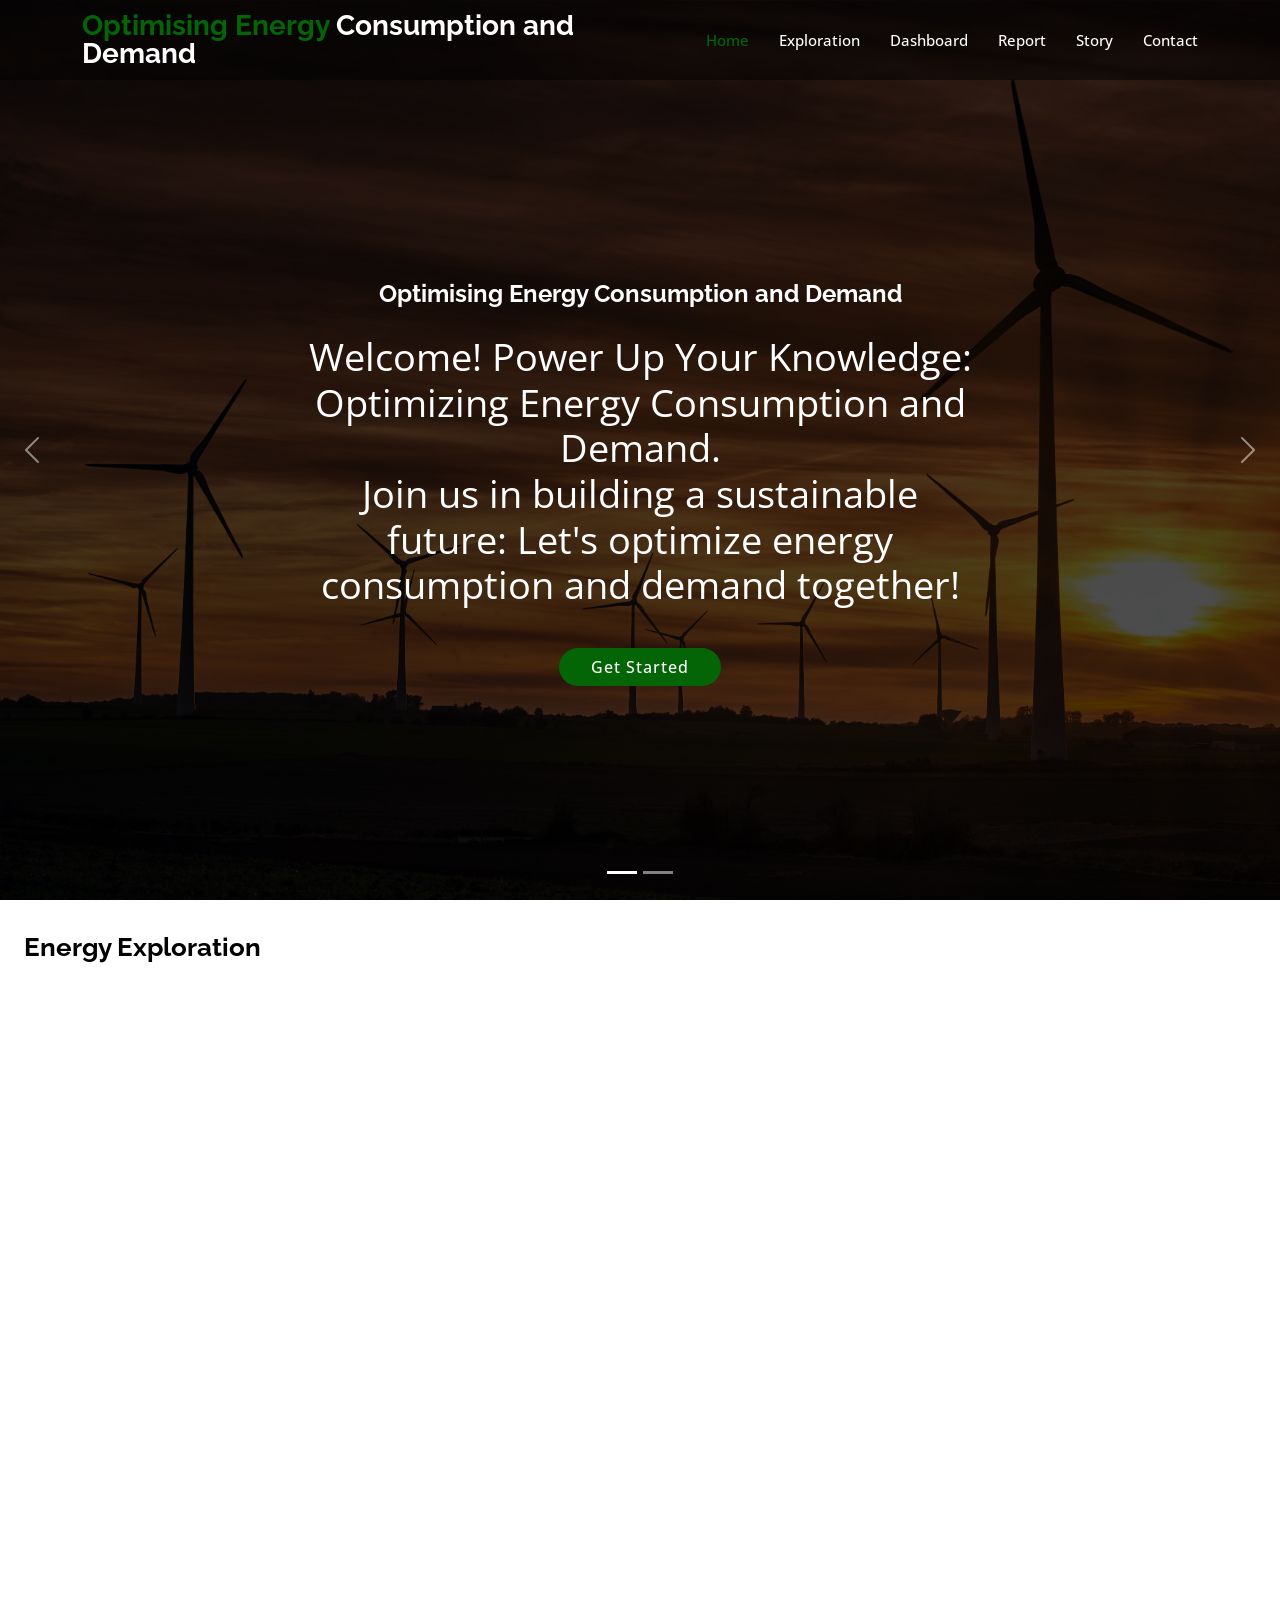
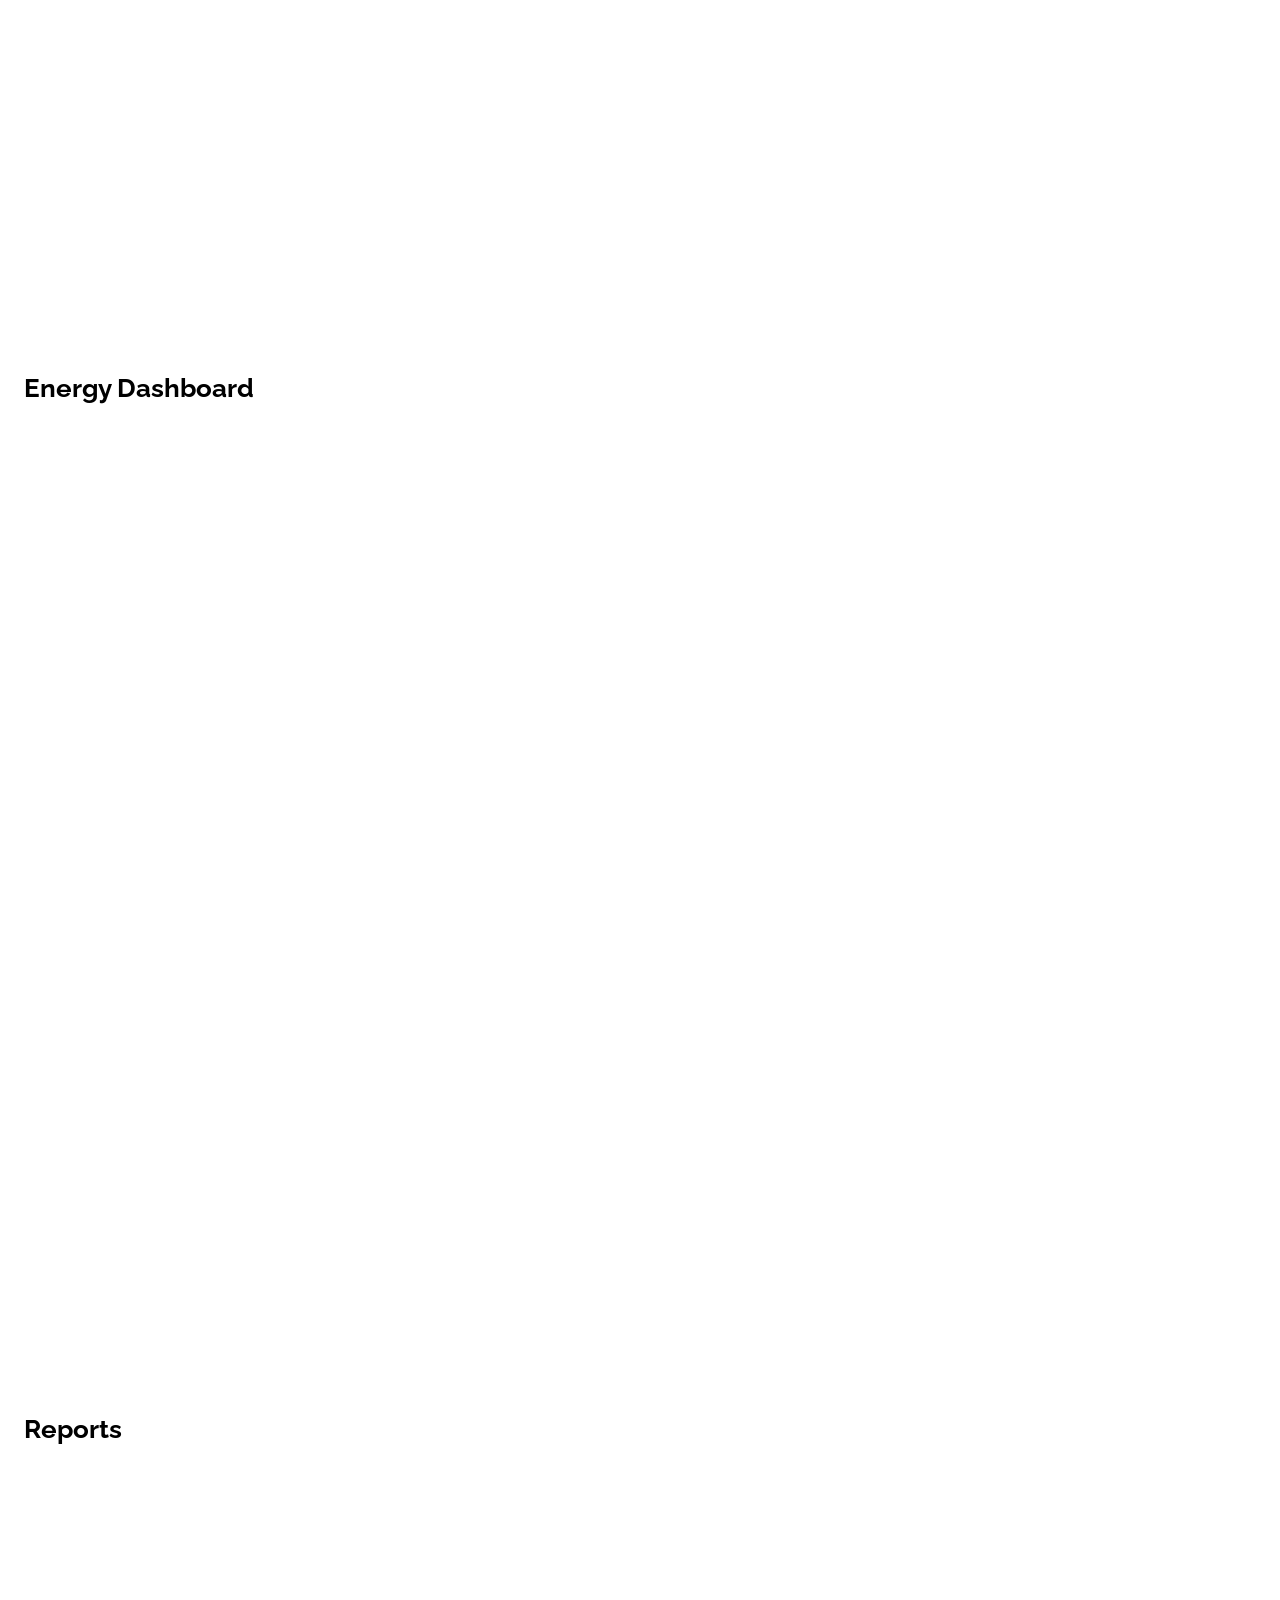
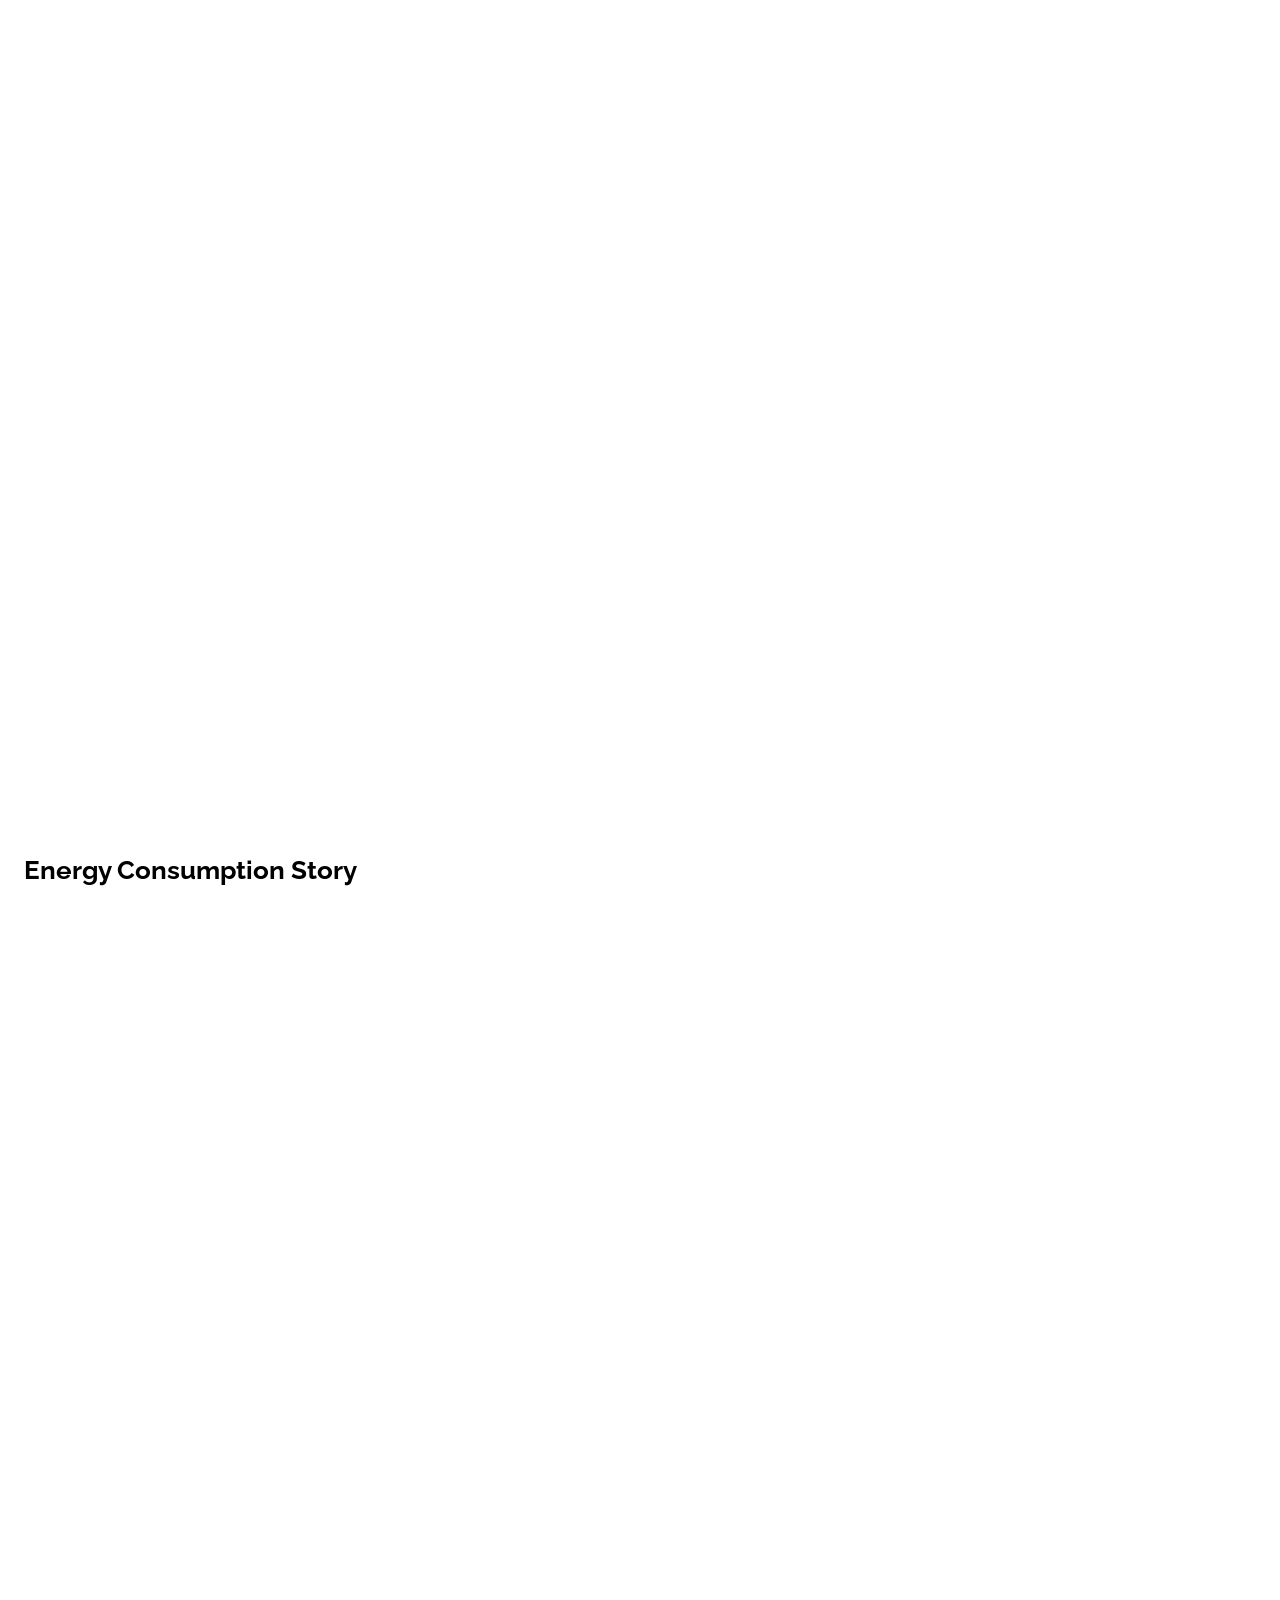
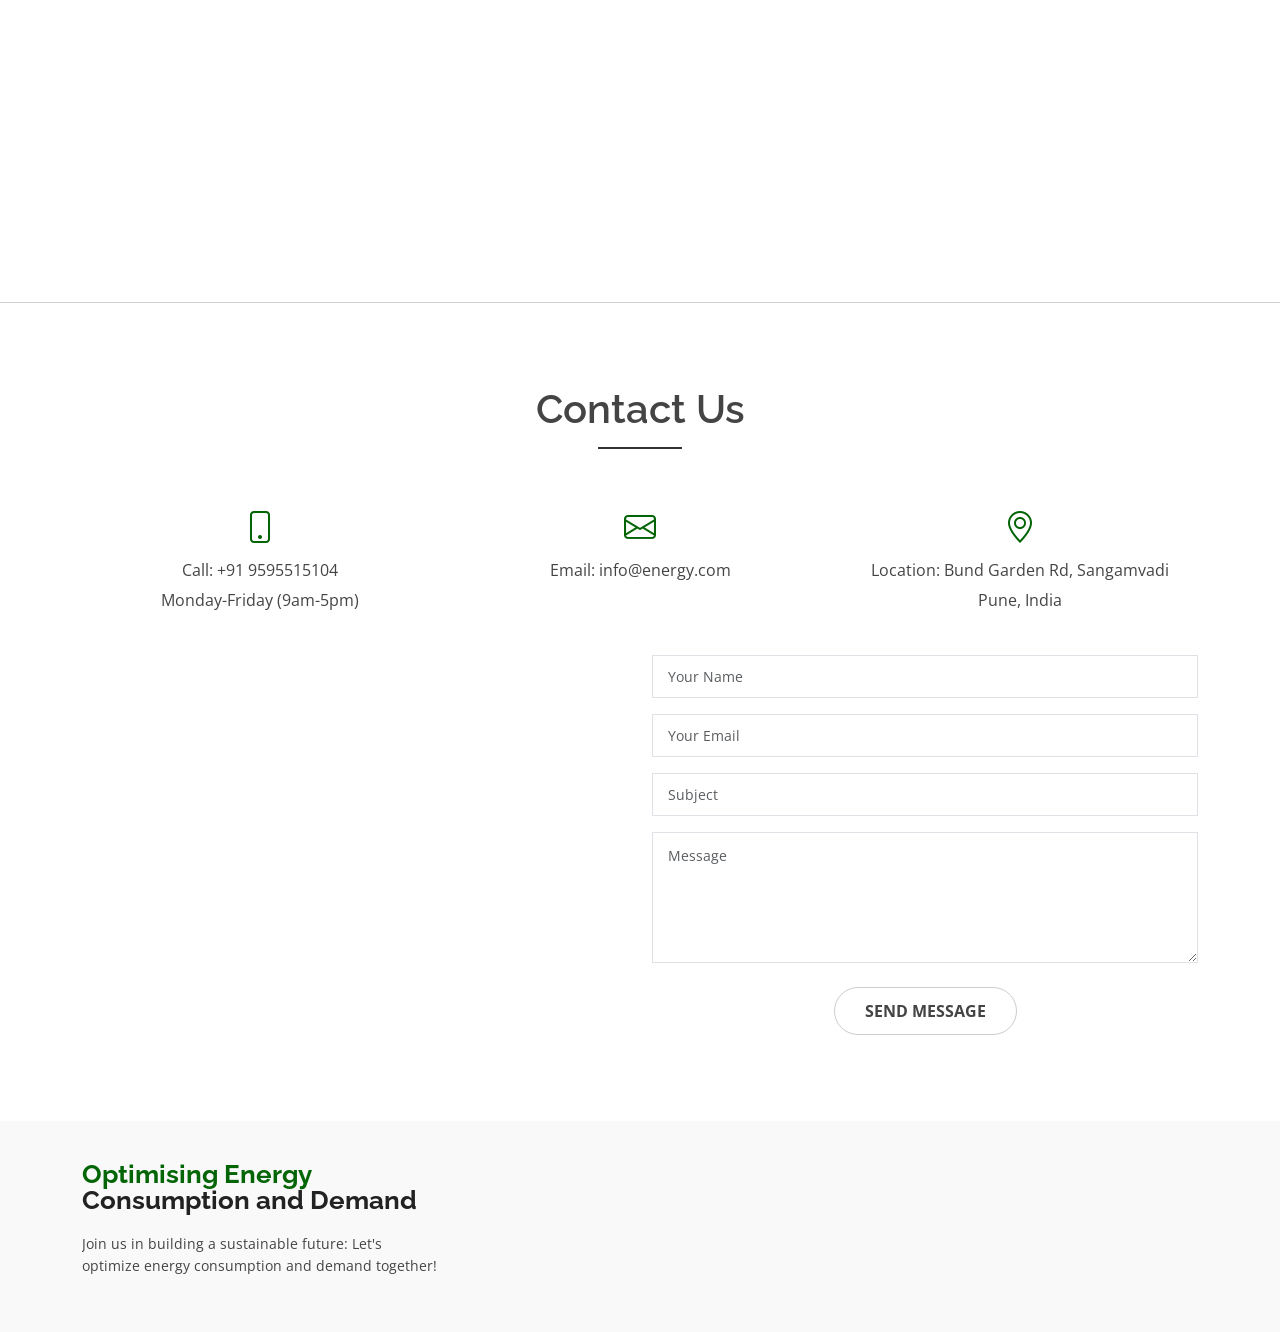
<file: index.html>
<!DOCTYPE html>
<html lang="en">

<head>
  <meta charset="utf-8">
  <meta content="width=device-width, initial-scale=1.0" name="viewport">

  <title>Optimising Energy Consumption and Demand</title>
  <meta content="" name="description">
  <meta content="" name="keywords">

  <!-- Favicons -->
  <link href="assets/img/favicon.png" rel="icon">
  <link href="assets/img/apple-touch-icon.png" rel="apple-touch-icon">

  <!-- Google Fonts -->
  <link
    href="https://fonts.googleapis.com/css?family=Open+Sans:300,400,400i,600,700|Raleway:300,400,400i,500,500i,700,800,900"
    rel="stylesheet">

  <!-- Vendor CSS Files -->
  <link href="assets/vendor/animate.css/animate.min.css" rel="stylesheet">
  <link href="assets/vendor/bootstrap/css/bootstrap.min.css" rel="stylesheet">
  <link href="assets/vendor/bootstrap-icons/bootstrap-icons.css" rel="stylesheet">
  <link href="assets/vendor/boxicons/css/boxicons.min.css" rel="stylesheet">
  <link href="assets/vendor/glightbox/css/glightbox.min.css" rel="stylesheet">
  <link href="assets/vendor/swiper/swiper-bundle.min.css" rel="stylesheet">

  <!-- Template Main CSS File -->
  <link href="assets/css/style.css" rel="stylesheet">

  <!-- =======================================================
  * Template Name: Economic Inequality
  * Template URL: https://bootstrapmade.com/ebusiness-bootstrap-corporate-template/
  * Updated: Mar 17 2024 with Bootstrap v5.3.3
  * Author: BootstrapMade.com
  * License: https://bootstrapmade.com/license/
  ======================================================== -->
</head>

<body>

  <!-- ======= Header ======= -->
  <header id="header" class="fixed-top d-flex align-items-center">
    <div class="container d-flex justify-content-between">

      <div class="logo">
        <h2><a href="index.html"><span>Optimising Energy</span> Consumption and Demand</a></h2>
        <!-- Uncomment below if you prefer to use an image logo -->
        <!-- <a href="index.html"><img src="assets/img/logo.png" alt="" class="img-fluid"></a>-->
      </div>

      <nav id="navbar" class="navbar">
        <ul>
          <li><a class="nav-link scrollto active" href="#hero">Home</a></li>
          <li><a class="nav-link scrollto" href="#Exploration">Exploration</a></li>
          <li><a class="nav-link scrollto" href="#Dashboard">Dashboard</a></li>
          <li><a class="nav-link scrollto" href="#Report">Report</a></li>
          <li><a class="nav-link scrollto" href="#Story">Story</a></li>
          <li><a class="nav-link scrollto" href="#contact">Contact</a></li>
        </ul>
        <i class="bi bi-list mobile-nav-toggle"></i>
      </nav><!-- .navbar -->

    </div>
  </header><!-- End Header -->

  <!-- ======= hero Section ======= -->
  <section id="hero">
    <div class="hero-container">
      <div id="heroCarousel" class="carousel slide carousel-fade" data-bs-ride="carousel" data-bs-interval="5000">

        <ol id="hero-carousel-indicators" class="carousel-indicators"></ol>

        <div class="carousel-inner" role="listbox">

          <div class="carousel-item active" style="background-image: url(assets/img/hero-carousel/1.jpg)">
            <div class="carousel-container">
              <div class="container">
                <h2 class="animate__animated animate__fadeInDown">Optimising Energy Consumption and Demand</h2>
                <p class="animate__animated animate__fadeInUp">Welcome! Power Up Your Knowledge: Optimizing Energy
                  Consumption and Demand. <br> Join us in building a sustainable future: Let's optimize
                  energy consumption and demand together!</p>

                <a href="#about" class="btn-get-started scrollto animate__animated animate__fadeInUp">Get Started</a>
              </div>
            </div>
          </div>

          <div class="carousel-item" style="background-image: url(assets/img/hero-carousel/2.jpg)">
            <div class="carousel-container">
              <div class="container">
                <h2 class="animate__animated animate__fadeInDown">Optimising Energy Consumption and Demand</h2>
                <p class="animate__animated animate__fadeInUp">Welcome! Dive into optimizing energy consumption and
                  demand for a sustainable future. <br> Join us in shaping a greener, more efficient energy landscape.
                  Get Started!
                </p>
                <a href="#about" class="btn-get-started scrollto animate__animated animate__fadeInUp">Get Started</a>
              </div>
            </div>
          </div>

        </div>

        <a class="carousel-control-prev" href="#heroCarousel" role="button" data-bs-slide="prev">
          <span class="carousel-control-prev-icon bi bi-chevron-left" aria-hidden="true"></span>
        </a>

        <a class="carousel-control-next" href="#heroCarousel" role="button" data-bs-slide="next">
          <span class="carousel-control-next-icon bi bi-chevron-right" aria-hidden="true"></span>
        </a>

      </div>
    </div>
  </section><!-- End Hero Section -->

  <main id="main">

    <!-- ======= Exploration Section ======= -->
    <section id="Exploration">
      <br />
      <h1 class="sub-heading">Energy Exploration</h1>
      <iframe
        src="https://us1.ca.analytics.ibm.com/bi/?perspective=explore&amp;pathRef=.my_folders%2Fenergy%2Bexploration&amp;closeWindowOnLastView=true&amp;ui_appbar=false&amp;ui_navbar=false&amp;shareMode=embedded&amp;subView=model0000018f8188ce33_00000000"
        width="100%" height="922" frameborder="0" gesture="media" allow="encrypted-media" allowfullscreen=""
        style="margin: 24px;"></iframe>
      <!-- ======= Dashboard Section ======= -->
      <section id="Dashboard">
        <h1 class="sub-heading">Energy Dashboard</h1>
        <iframe
          src="https://us1.ca.analytics.ibm.com/bi/?perspective=dashboard&pathRef=.my_folders%2Fenergy%2Bdashboard&action=view&mode=dashboard&subView=model0000018f82322a6c_00000000"
          width="100%" height="922" frameborder="0" gesture="media" allow="encrypted-media" allowfullscreen=""
          style="margin: 24px;"></iframe>
        </div><!-- End Dashboard Section -->

        <!-- ======= Report Section ======= -->
        <section id="Report">
          <h1 class="sub-heading">Reports</h1>
          <iframe
            src="https://us1.ca.analytics.ibm.com/bi/?pathRef=.my_folders%2FJP%2BREPORT2&action=run&format=HTML&prompt=true"
            width="100%" height="922" frameborder="0" gesture="media" allow="encrypted-media" allowfullscreen=""
            style="margin: 24px;"></iframe> <br /><!-- End Report Section -->

          <!-- ======= Story Section ======= -->
          <section id="Story">
            <h1 class="sub-heading">Energy Consumption Story</h1>
            <iframe
              src="https://us1.ca.analytics.ibm.com/bi/?perspective=story&pathRef=.my_folders%2FEnergy%2Bconsumption%2Bstory&action=view&sceneId=-1&sceneTime=0"
              width="100%" height="922" frameborder="0" gesture="media" allow="encrypted-media" allowfullscreen=""
              style="margin: 24px;"></iframe>
            </div><!-- End Story Section -->

            <hr class="solid">
            <!-- ======= Contact Section ======= -->
            <div id="contact" class="contact-area">
              <div class="contact-inner area-padding">
                <div class="contact-overly"></div>
                <div class="container ">
                  <div class="row">
                    <div class="col-md-12 col-sm-12 col-xs-12">
                      <div class="section-headline text-center">
                        <h2>Contact us</h2>
                      </div>
                    </div>
                  </div>
                  <div class="row">
                    <!-- Start contact icon column -->
                    <div class="col-md-4">
                      <div class="contact-icon text-center">
                        <div class="single-icon">
                          <i class="bi bi-phone"></i>
                          <p>
                            Call: +91 9595515104<br>
                            <span>Monday-Friday (9am-5pm)</span>
                          </p>
                        </div>
                      </div>
                    </div>
                    <!-- Start contact icon column -->
                    <div class="col-md-4">
                      <div class="contact-icon text-center">
                        <div class="single-icon">
                          <i class="bi bi-envelope"></i>
                          <p>
                            Email: info@energy.com
                          </p>
                        </div>
                      </div>
                    </div>
                    <!-- Start contact icon column -->
                    <div class="col-md-4">
                      <div class="contact-icon text-center">
                        <div class="single-icon">
                          <i class="bi bi-geo-alt"></i>
                          <p>
                            Location: Bund Garden Rd, Sangamvadi<br>
                            <span>Pune, India</span>
                          </p>
                        </div>
                      </div>
                    </div>
                  </div>
                  <div class="row">

                    <!-- Start Google Map -->
                    <div class="col-md-6">
                      <!-- Start Map -->
                      <iframe src="https://maps.google.com/maps?q=18.54234,73.890985&hl=es&z=14&amp;output=embed"
                        width="100%" height="380" frameborder="0" style="border:0" allowfullscreen></iframe>
                      <!-- End Map -->
                    </div>
                    <!-- End Google Map -->

                    <!-- Start  contact -->
                    <div class="col-md-6">
                      <div class="form contact-form">
                        <form action="forms/contact.php" method="post" role="form" class="php-email-form">
                          <div class="form-group">
                            <input type="text" name="name" class="form-control" id="name" placeholder="Your Name"
                              required>
                          </div>
                          <div class="form-group mt-3">
                            <input type="email" class="form-control" name="email" id="email" placeholder="Your Email"
                              required>
                          </div>
                          <div class="form-group mt-3">
                            <input type="text" class="form-control" name="subject" id="subject" placeholder="Subject"
                              required>
                          </div>
                          <div class="form-group mt-3">
                            <textarea class="form-control" name="message" rows="5" placeholder="Message"
                              required></textarea>
                          </div>
                          <div class="my-3">
                            <div class="loading">Loading</div>
                            <div class="error-message"></div>
                            <div class="sent-message">Your message has been sent. Thank you!</div>
                          </div>
                          <div class="text-center"><button type="submit">Send Message</button></div>
                        </form>
                      </div>
                    </div>
                    <!-- End Left contact -->
                  </div>
                </div>
              </div>
            </div><!-- End Contact Section -->

  </main><!-- End #main -->

  <!-- ======= Footer ======= -->
  <footer>
    <div class="footer-area">
      <div class="container">
        <div class="row">
          <div class="col-md-4">
            <div class="footer-content">
              <div class="footer-head">
                <div class="footer-logo">
                  <h2><span>Optimising Energy</span> Consumption and Demand</h2>
                </div>

                <p>Join us in building a sustainable future: Let's optimize
                  energy consumption and demand together!</p>

              </div>
            </div>
          </div>
          <!-- end single footer -->
        </div>
      </div>
    </div>
  </footer><!-- End  Footer -->

  <div id="preloader"></div>
  <a href="#" class="back-to-top d-flex align-items-center justify-content-center"><i
      class="bi bi-arrow-up-short"></i></a>

  <!-- Vendor JS Files -->
  <script src="assets/vendor/bootstrap/js/bootstrap.bundle.min.js"></script>
  <script src="assets/vendor/glightbox/js/glightbox.min.js"></script>
  <script src="assets/vendor/isotope-layout/isotope.pkgd.min.js"></script>
  <script src="assets/vendor/swiper/swiper-bundle.min.js"></script>
  <script src="assets/vendor/php-email-form/validate.js"></script>

  <!-- Template Main JS File -->
  <script src="assets/js/main.js"></script>

</body>

</html>
</file>
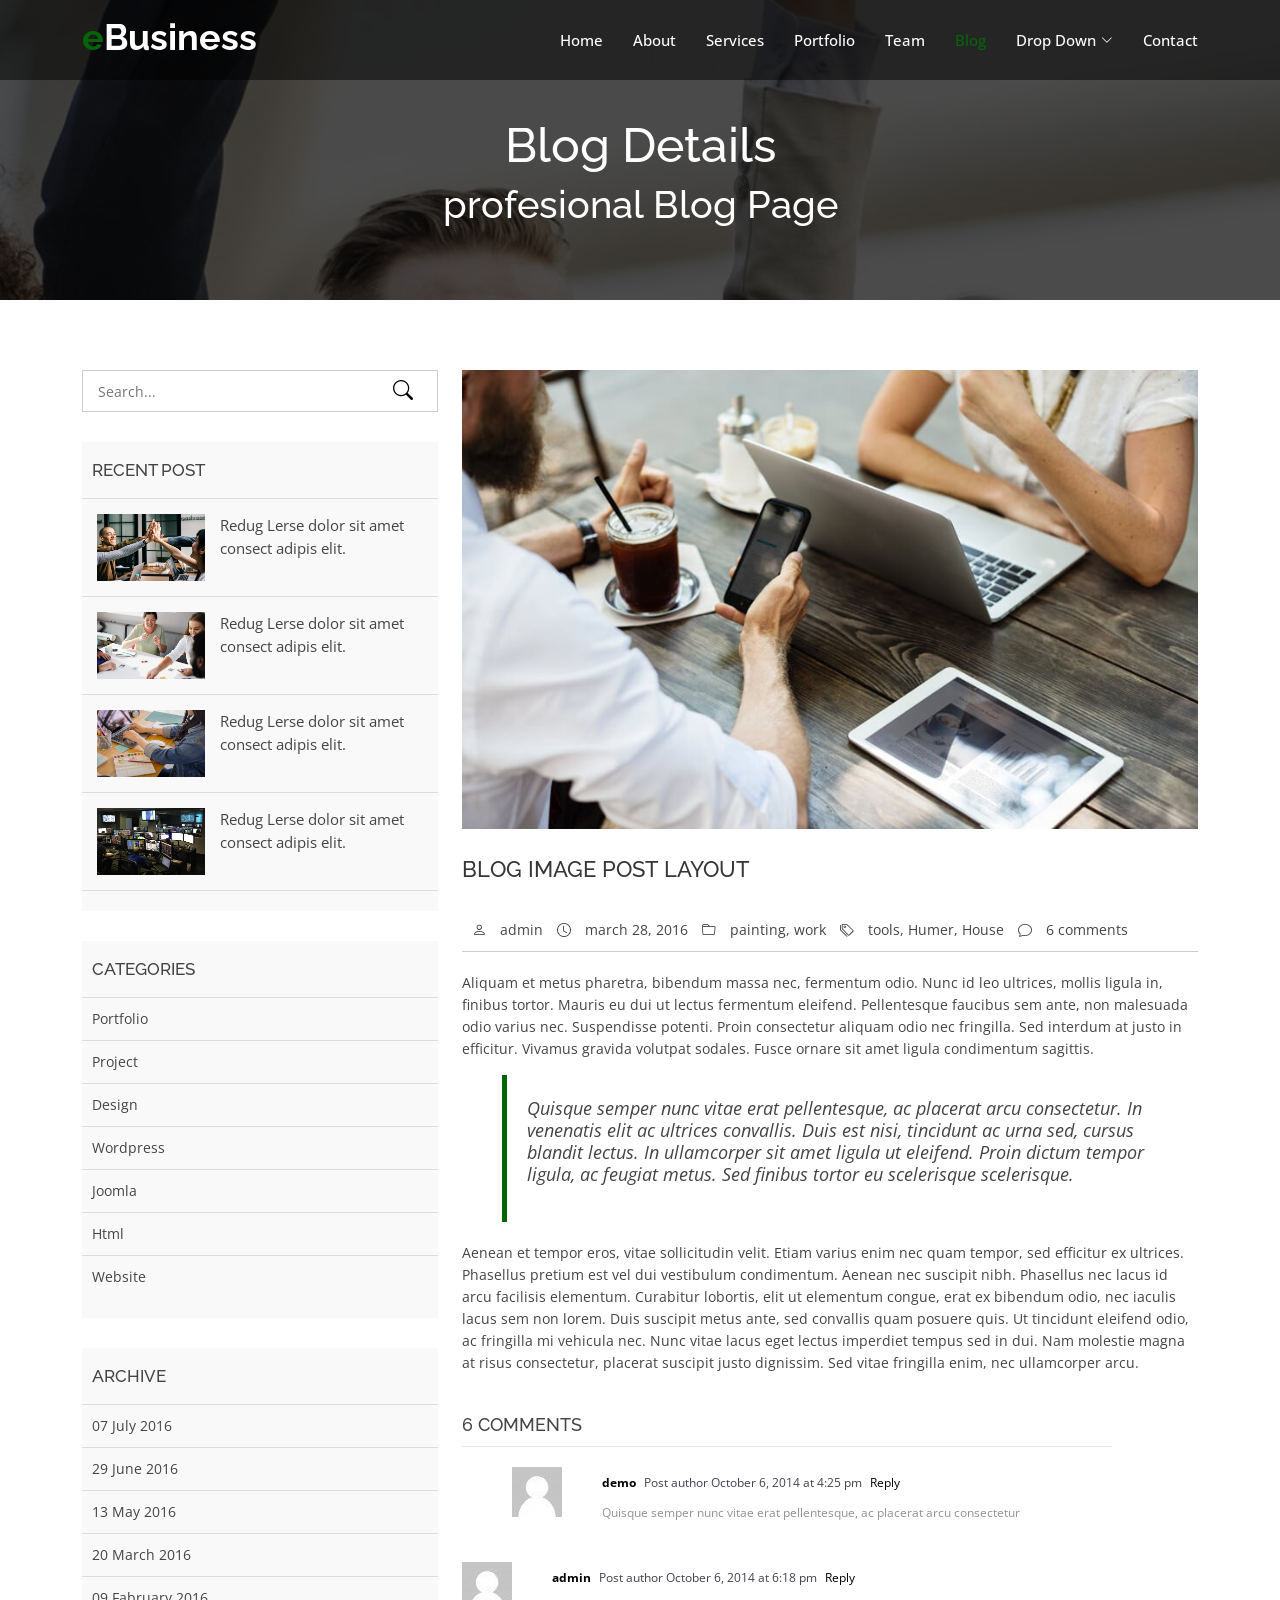
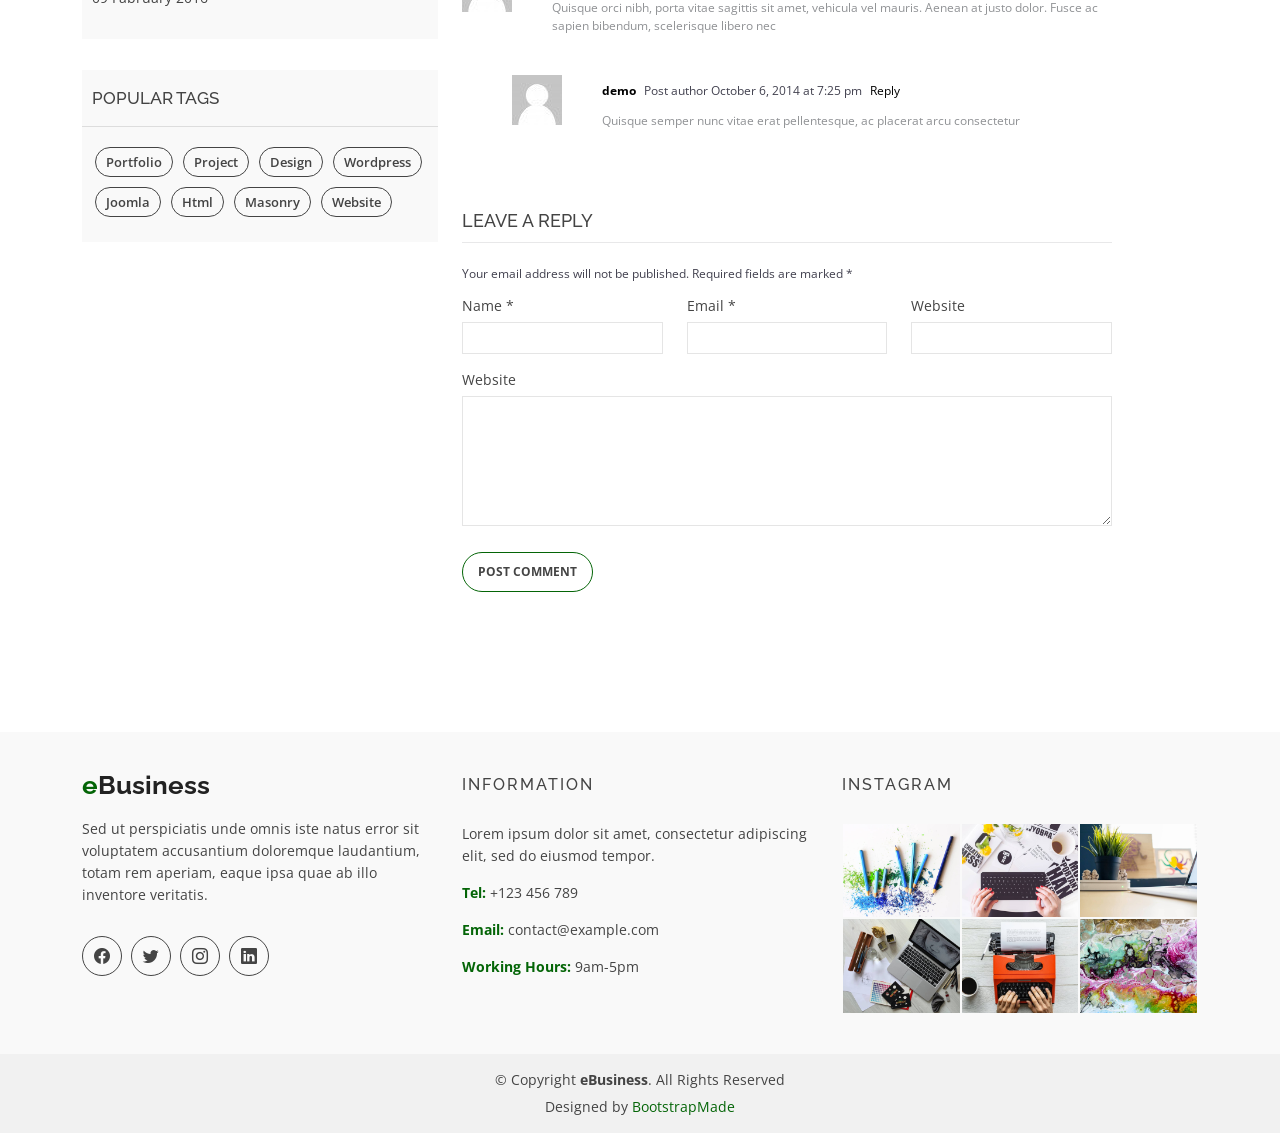
<file: blog-details.html>
<!DOCTYPE html>
<html lang="en">

<head>
  <meta charset="utf-8">
  <meta content="width=device-width, initial-scale=1.0" name="viewport">

  <title>eBusiness Bootstrap Template - Index</title>
  <meta content="" name="description">
  <meta content="" name="keywords">

  <!-- Favicons -->
  <link href="assets/img/favicon.png" rel="icon">
  <link href="assets/img/apple-touch-icon.png" rel="apple-touch-icon">

  <!-- Google Fonts -->
  <link href="https://fonts.googleapis.com/css?family=Open+Sans:300,400,400i,600,700|Raleway:300,400,400i,500,500i,700,800,900" rel="stylesheet">

  <!-- Vendor CSS Files -->
  <link href="assets/vendor/animate.css/animate.min.css" rel="stylesheet">
  <link href="assets/vendor/bootstrap/css/bootstrap.min.css" rel="stylesheet">
  <link href="assets/vendor/bootstrap-icons/bootstrap-icons.css" rel="stylesheet">
  <link href="assets/vendor/boxicons/css/boxicons.min.css" rel="stylesheet">
  <link href="assets/vendor/glightbox/css/glightbox.min.css" rel="stylesheet">
  <link href="assets/vendor/swiper/swiper-bundle.min.css" rel="stylesheet">

  <!-- Template Main CSS File -->
  <link href="assets/css/style.css" rel="stylesheet">

  <!-- =======================================================
  * Template Name: eBusiness
  * Template URL: https://bootstrapmade.com/ebusiness-bootstrap-corporate-template/
  * Updated: Mar 17 2024 with Bootstrap v5.3.3
  * Author: BootstrapMade.com
  * License: https://bootstrapmade.com/license/
  ======================================================== -->
</head>

<body>

  <!-- ======= Header ======= -->
  <header id="header" class="fixed-top d-flex align-items-center">
    <div class="container d-flex justify-content-between">

      <div class="logo">
        <h1><a href="index.html"><span>e</span>Business</a></h1>
        <!-- Uncomment below if you prefer to use an image logo -->
        <!-- <a href="index.html"><img src="assets/img/logo.png" alt="" class="img-fluid"></a>-->
      </div>

      <nav id="navbar" class="navbar">
        <ul>
          <li><a class="nav-link scrollto " href="#hero">Home</a></li>
          <li><a class="nav-link scrollto" href="#about">About</a></li>
          <li><a class="nav-link scrollto" href="#services">Services</a></li>
          <li><a class="nav-link scrollto" href="#portfolio">Portfolio</a></li>
          <li><a class="nav-link scrollto" href="#team">Team</a></li>
          <li><a class="active" href="blog.html">Blog</a></li>
          <li class="dropdown"><a href="#"><span>Drop Down</span> <i class="bi bi-chevron-down"></i></a>
            <ul>
              <li><a href="#">Drop Down 1</a></li>
              <li class="dropdown"><a href="#"><span>Deep Drop Down</span> <i class="bi bi-chevron-right"></i></a>
                <ul>
                  <li><a href="#">Deep Drop Down 1</a></li>
                  <li><a href="#">Deep Drop Down 2</a></li>
                  <li><a href="#">Deep Drop Down 3</a></li>
                  <li><a href="#">Deep Drop Down 4</a></li>
                  <li><a href="#">Deep Drop Down 5</a></li>
                </ul>
              </li>
              <li><a href="#">Drop Down 2</a></li>
              <li><a href="#">Drop Down 3</a></li>
              <li><a href="#">Drop Down 4</a></li>
            </ul>
          </li>
          <li><a class="nav-link scrollto" href="#contact">Contact</a></li>
        </ul>
        <i class="bi bi-list mobile-nav-toggle"></i>
      </nav><!-- .navbar -->

    </div>
  </header><!-- End Header -->

  <main id="main">

    <!-- ======= Blog Header ======= -->
    <div class="header-bg page-area">
      <div class="container position-relative">
        <div class="row">
          <div class="col-md-12 col-sm-12 col-xs-12">
            <div class="slider-content text-center">
              <div class="header-bottom">
                <div class="layer2">
                  <h1 class="title2">Blog Details </h1>
                </div>
                <div class="layer3">
                  <h2 class="title3">profesional Blog Page</h2>
                </div>
              </div>
            </div>
          </div>
        </div>
      </div>
    </div><!-- End Blog Header -->

    <!-- ======= Blog Page ======= -->
    <div class="blog-page area-padding">
      <div class="container">
        <div class="row">
          <div class="col-lg-4 col-md-4">
            <div class="page-head-blog">
              <div class="single-blog-page">
                <!-- search option start -->
                <form action="#">
                  <div class="search-option">
                    <input type="text" placeholder="Search...">
                    <button class="button" type="submit">
                      <i class="bi bi-search"></i>
                    </button>
                  </div>
                </form>
                <!-- search option end -->
              </div>
              <div class="single-blog-page">
                <!-- recent start -->
                <div class="left-blog">
                  <h4>recent post</h4>
                  <div class="recent-post">
                    <!-- start single post -->
                    <div class="recent-single-post">
                      <div class="post-img">
                        <a href="#">
                          <img src="assets/img/blog/1.jpg" alt="">
                        </a>
                      </div>
                      <div class="pst-content">
                        <p><a href="#"> Redug Lerse dolor sit amet consect adipis elit.</a></p>
                      </div>
                    </div>
                    <!-- End single post -->
                    <!-- start single post -->
                    <div class="recent-single-post">
                      <div class="post-img">
                        <a href="#">
                          <img src="assets/img/blog/2.jpg" alt="">
                        </a>
                      </div>
                      <div class="pst-content">
                        <p><a href="#"> Redug Lerse dolor sit amet consect adipis elit.</a></p>
                      </div>
                    </div>
                    <!-- End single post -->
                    <!-- start single post -->
                    <div class="recent-single-post">
                      <div class="post-img">
                        <a href="#">
                          <img src="assets/img/blog/3.jpg" alt="">
                        </a>
                      </div>
                      <div class="pst-content">
                        <p><a href="#"> Redug Lerse dolor sit amet consect adipis elit.</a></p>
                      </div>
                    </div>
                    <!-- End single post -->
                    <!-- start single post -->
                    <div class="recent-single-post">
                      <div class="post-img">
                        <a href="#">
                          <img src="assets/img/blog/4.jpg" alt="">
                        </a>
                      </div>
                      <div class="pst-content">
                        <p><a href="#"> Redug Lerse dolor sit amet consect adipis elit.</a></p>
                      </div>
                    </div>
                    <!-- End single post -->
                  </div>
                </div>
                <!-- recent end -->
              </div>
              <div class="single-blog-page">
                <div class="left-blog">
                  <h4>categories</h4>
                  <ul>
                    <li>
                      <a href="#">Portfolio</a>
                    </li>
                    <li>
                      <a href="#">Project</a>
                    </li>
                    <li>
                      <a href="#">Design</a>
                    </li>
                    <li>
                      <a href="#">wordpress</a>
                    </li>
                    <li>
                      <a href="#">Joomla</a>
                    </li>
                    <li>
                      <a href="#">Html</a>
                    </li>
                    <li>
                      <a href="#">Website</a>
                    </li>
                  </ul>
                </div>
              </div>
              <div class="single-blog-page">
                <div class="left-blog">
                  <h4>archive</h4>
                  <ul>
                    <li>
                      <a href="#">07 July 2016</a>
                    </li>
                    <li>
                      <a href="#">29 June 2016</a>
                    </li>
                    <li>
                      <a href="#">13 May 2016</a>
                    </li>
                    <li>
                      <a href="#">20 March 2016</a>
                    </li>
                    <li>
                      <a href="#">09 Fabruary 2016</a>
                    </li>
                  </ul>
                </div>
              </div>
              <div class="single-blog-page">
                <div class="left-tags blog-tags">
                  <div class="popular-tag left-side-tags left-blog">
                    <h4>popular tags</h4>
                    <ul>
                      <li>
                        <a href="#">Portfolio</a>
                      </li>
                      <li>
                        <a href="#">Project</a>
                      </li>
                      <li>
                        <a href="#">Design</a>
                      </li>
                      <li>
                        <a href="#">wordpress</a>
                      </li>
                      <li>
                        <a href="#">Joomla</a>
                      </li>
                      <li>
                        <a href="#">Html</a>
                      </li>
                      <li>
                        <a href="#">Masonry</a>
                      </li>
                      <li>
                        <a href="#">Website</a>
                      </li>
                    </ul>
                  </div>
                </div>
              </div>
            </div>
          </div>
          <!-- End left sidebar -->
          <!-- Start single blog -->
          <div class="col-md-8 col-sm-8 col-xs-12">
            <div class="row">
              <div class="col-md-12 col-sm-12 col-xs-12">
                <!-- single-blog start -->
                <article class="blog-post-wrapper">
                  <div class="post-thumbnail">
                    <img src="assets/img/blog/6.jpg" alt="" />
                  </div>
                  <div class="post-information">
                    <h2>Blog image post layout</h2>
                    <div class="entry-meta">
                      <span class="author-meta"><i class="bi bi-person"></i> <a href="#">admin</a></span>
                      <span><i class="bi bi-clock"></i> march 28, 2016</span>
                      <span class="tag-meta">
                        <i class="bi bi-folder"></i>
                        <a href="#">painting</a>,
                        <a href="#">work</a>
                      </span>
                      <span>
                        <i class="bi bi-tags"></i>
                        <a href="#">tools</a>,
                        <a href="#"> Humer</a>,
                        <a href="#">House</a>
                      </span>
                      <span><i class="bi bi-chat"></i> <a href="#">6 comments</a></span>
                    </div>
                    <div class="entry-content">
                      <p>Aliquam et metus pharetra, bibendum massa nec, fermentum odio. Nunc id leo ultrices, mollis ligula in, finibus tortor. Mauris eu dui ut lectus fermentum eleifend. Pellentesque faucibus sem ante, non malesuada odio varius nec. Suspendisse
                        potenti. Proin consectetur aliquam odio nec fringilla. Sed interdum at justo in efficitur. Vivamus gravida volutpat sodales. Fusce ornare sit amet ligula condimentum sagittis.</p>
                      <blockquote>
                        <p>Quisque semper nunc vitae erat pellentesque, ac placerat arcu consectetur. In venenatis elit ac ultrices convallis. Duis est nisi, tincidunt ac urna sed, cursus blandit lectus. In ullamcorper sit amet ligula ut eleifend. Proin dictum
                          tempor ligula, ac feugiat metus. Sed finibus tortor eu scelerisque scelerisque.</p>
                      </blockquote>
                      <p>Aenean et tempor eros, vitae sollicitudin velit. Etiam varius enim nec quam tempor, sed efficitur ex ultrices. Phasellus pretium est vel dui vestibulum condimentum. Aenean nec suscipit nibh. Phasellus nec lacus id arcu facilisis elementum.
                        Curabitur lobortis, elit ut elementum congue, erat ex bibendum odio, nec iaculis lacus sem non lorem. Duis suscipit metus ante, sed convallis quam posuere quis. Ut tincidunt eleifend odio, ac fringilla mi vehicula nec. Nunc vitae
                        lacus eget lectus imperdiet tempus sed in dui. Nam molestie magna at risus consectetur, placerat suscipit justo dignissim. Sed vitae fringilla enim, nec ullamcorper arcu.</p>
                    </div>
                  </div>
                </article>
                <div class="clear"></div>
                <div class="single-post-comments">
                  <div class="comments-area">
                    <div class="comments-heading">
                      <h3>6 comments</h3>
                    </div>
                    <div class="comments-list">
                      <ul>
                        <li class="threaded-comments">
                          <div class="comments-details">
                            <div class="comments-list-img">
                              <img src="assets/img/blog/b02.jpg" alt="post-author">
                            </div>
                            <div class="comments-content-wrap">
                              <span>
                                <b><a href="#">demo</a></b>
                                Post author
                                <span class="post-time">October 6, 2014 at 4:25 pm</span>
                                <a href="#">Reply</a>
                              </span>
                              <p>Quisque semper nunc vitae erat pellentesque, ac placerat arcu consectetur</p>
                            </div>
                          </div>
                        </li>
                        <li>
                          <div class="comments-details">
                            <div class="comments-list-img">
                              <img src="assets/img/blog/b02.jpg" alt="post-author">
                            </div>
                            <div class="comments-content-wrap">
                              <span>
                                <b><a href="#">admin</a></b>
                                Post author
                                <span class="post-time">October 6, 2014 at 6:18 pm </span>
                                <a href="#">Reply</a>
                              </span>
                              <p>Quisque orci nibh, porta vitae sagittis sit amet, vehicula vel mauris. Aenean at justo dolor. Fusce ac sapien bibendum, scelerisque libero nec</p>
                            </div>
                          </div>
                        </li>
                        <li class="threaded-comments">
                          <div class="comments-details">
                            <div class="comments-list-img">
                              <img src="assets/img/blog/b02.jpg" alt="post-author">
                            </div>
                            <div class="comments-content-wrap">
                              <span>
                                <b><a href="#">demo</a></b>
                                Post author
                                <span class="post-time">October 6, 2014 at 7:25 pm</span>
                                <a href="#">Reply</a>
                              </span>
                              <p>Quisque semper nunc vitae erat pellentesque, ac placerat arcu consectetur</p>
                            </div>
                          </div>
                        </li>
                      </ul>
                    </div>
                  </div>
                  <div class="comment-respond">
                    <h3 class="comment-reply-title">Leave a Reply </h3>
                    <span class="email-notes">Your email address will not be published. Required fields are marked *</span>
                    <form action="#">
                      <div class="row">
                        <div class="col-lg-4 col-md-4">
                          <p>Name *</p>
                          <input type="text" />
                        </div>
                        <div class="col-lg-4 col-md-4">
                          <p>Email *</p>
                          <input type="email" />
                        </div>
                        <div class="col-lg-4 col-md-4">
                          <p>Website</p>
                          <input type="text" />
                        </div>
                        <div class="col-lg-12 col-md-12 col-sm-12 comment-form-comment">
                          <p>Website</p>
                          <textarea id="message-box" cols="30" rows="10"></textarea>
                          <input type="submit" value="Post Comment" />
                        </div>
                      </div>
                    </form>
                  </div>
                </div>
                <!-- single-blog end -->
              </div>
            </div>
          </div>
        </div>
      </div>
    </div><!-- End Blog Page -->

  </main><!-- End #main -->

  <!-- ======= Footer ======= -->
  <footer>
    <div class="footer-area">
      <div class="container">
        <div class="row">
          <div class="col-md-4">
            <div class="footer-content">
              <div class="footer-head">
                <div class="footer-logo">
                  <h2><span>e</span>Business</h2>
                </div>

                <p>Sed ut perspiciatis unde omnis iste natus error sit voluptatem accusantium doloremque laudantium, totam rem aperiam, eaque ipsa quae ab illo inventore veritatis.</p>
                <div class="footer-icons">
                  <ul>
                    <li>
                      <a href="#"><i class="bi bi-facebook"></i></a>
                    </li>
                    <li>
                      <a href="#"><i class="bi bi-twitter"></i></a>
                    </li>
                    <li>
                      <a href="#"><i class="bi bi-instagram"></i></a>
                    </li>
                    <li>
                      <a href="#"><i class="bi bi-linkedin"></i></a>
                    </li>
                  </ul>
                </div>
              </div>
            </div>
          </div>
          <!-- end single footer -->
          <div class="col-md-4">
            <div class="footer-content">
              <div class="footer-head">
                <h4>information</h4>
                <p>
                  Lorem ipsum dolor sit amet, consectetur adipiscing elit, sed do eiusmod tempor.
                </p>
                <div class="footer-contacts">
                  <p><span>Tel:</span> +123 456 789</p>
                  <p><span>Email:</span> contact@example.com</p>
                  <p><span>Working Hours:</span> 9am-5pm</p>
                </div>
              </div>
            </div>
          </div>
          <!-- end single footer -->
          <div class="col-md-4">
            <div class="footer-content">
              <div class="footer-head">
                <h4>Instagram</h4>
                <div class="flicker-img">
                  <a href="#"><img src="assets/img/portfolio/1.jpg" alt=""></a>
                  <a href="#"><img src="assets/img/portfolio/2.jpg" alt=""></a>
                  <a href="#"><img src="assets/img/portfolio/3.jpg" alt=""></a>
                  <a href="#"><img src="assets/img/portfolio/4.jpg" alt=""></a>
                  <a href="#"><img src="assets/img/portfolio/5.jpg" alt=""></a>
                  <a href="#"><img src="assets/img/portfolio/6.jpg" alt=""></a>
                </div>
              </div>
            </div>
          </div>
        </div>
      </div>
    </div>
    <div class="footer-area-bottom">
      <div class="container">
        <div class="row">
          <div class="col-md-12 col-sm-12 col-xs-12">
            <div class="copyright text-center">
              <p>
                &copy; Copyright <strong>eBusiness</strong>. All Rights Reserved
              </p>
            </div>
            <div class="credits">
              <!--
              All the links in the footer should remain intact.
              You can delete the links only if you purchased the pro version.
              Licensing information: https://bootstrapmade.com/license/
              Purchase the pro version with working PHP/AJAX contact form: https://bootstrapmade.com/buy/?theme=eBusiness
            -->
              Designed by <a href="https://bootstrapmade.com/">BootstrapMade</a>
            </div>
          </div>
        </div>
      </div>
    </div>
  </footer><!-- End  Footer -->

  <div id="preloader"></div>
  <a href="#" class="back-to-top d-flex align-items-center justify-content-center"><i class="bi bi-arrow-up-short"></i></a>

  <!-- Vendor JS Files -->
  <script src="assets/vendor/bootstrap/js/bootstrap.bundle.min.js"></script>
  <script src="assets/vendor/glightbox/js/glightbox.min.js"></script>
  <script src="assets/vendor/isotope-layout/isotope.pkgd.min.js"></script>
  <script src="assets/vendor/swiper/swiper-bundle.min.js"></script>
  <script src="assets/vendor/php-email-form/validate.js"></script>

  <!-- Template Main JS File -->
  <script src="assets/js/main.js"></script>

</body>

</html>
</file>
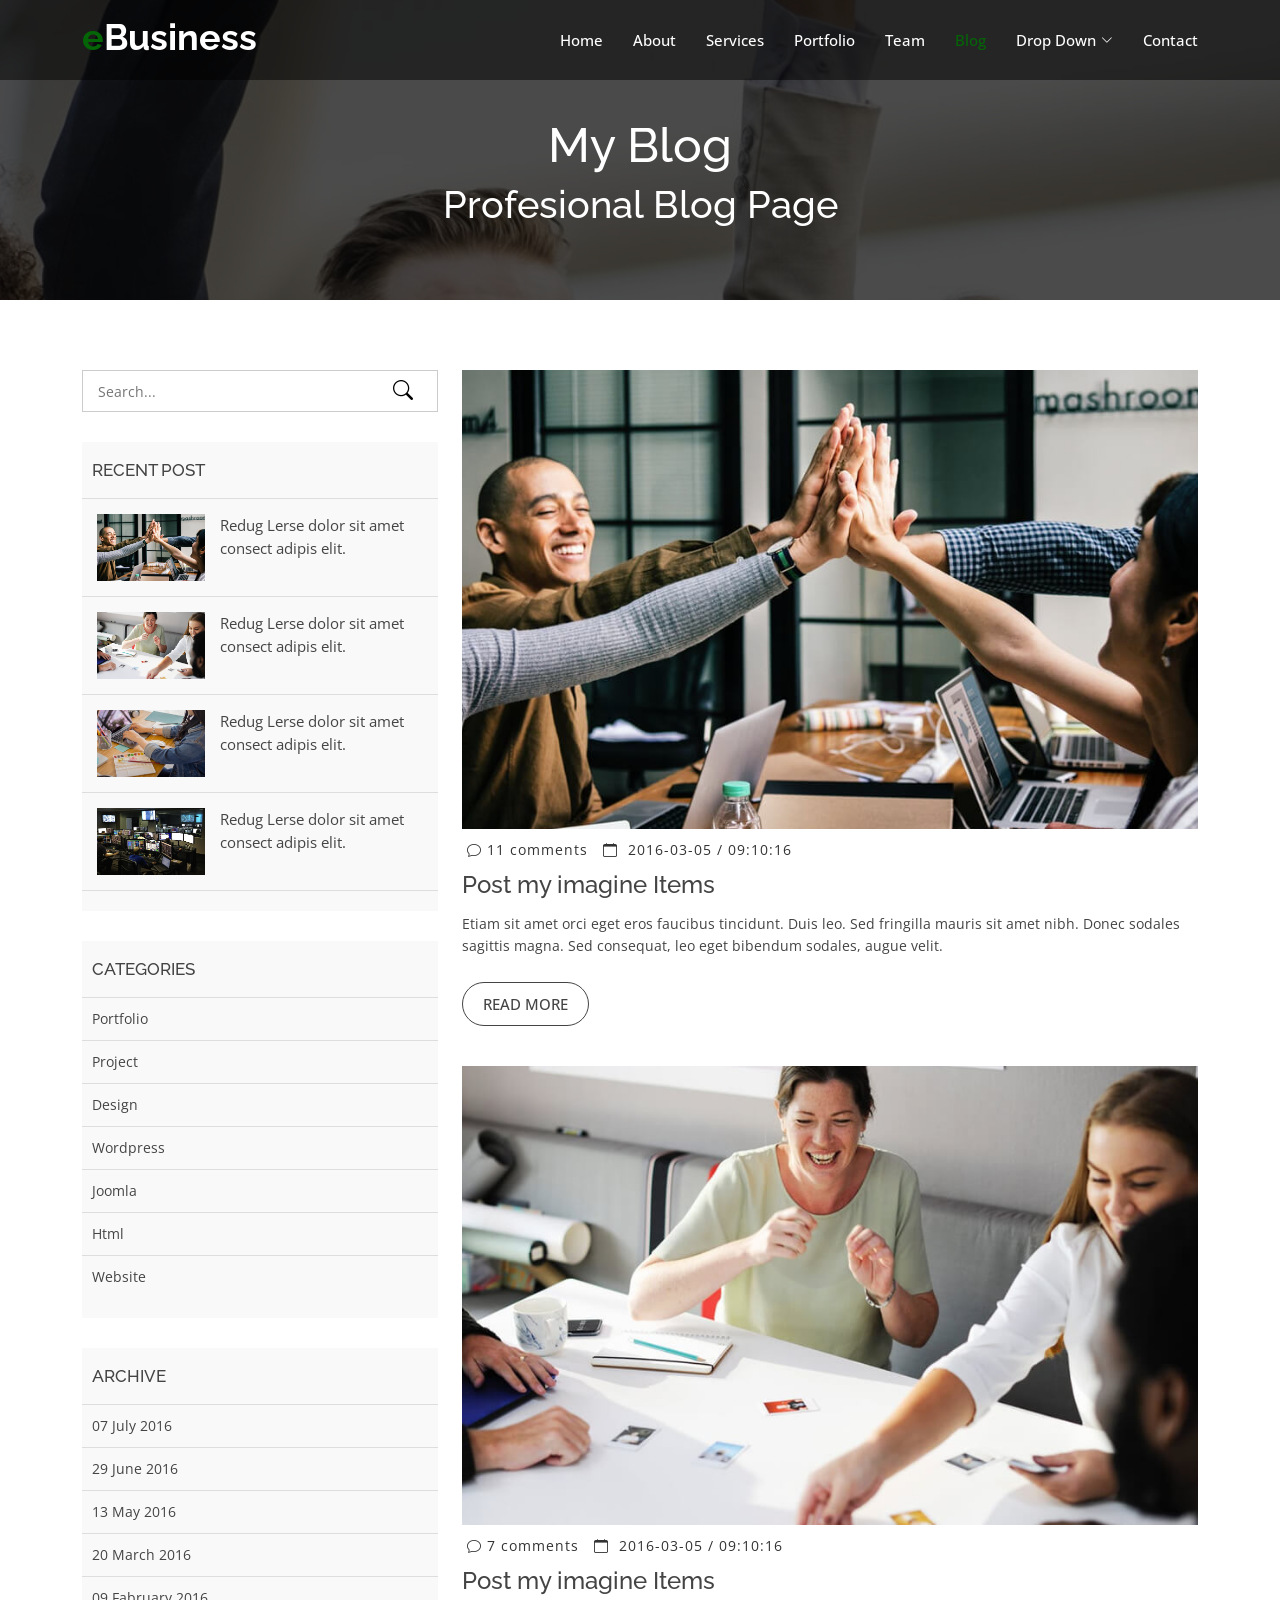
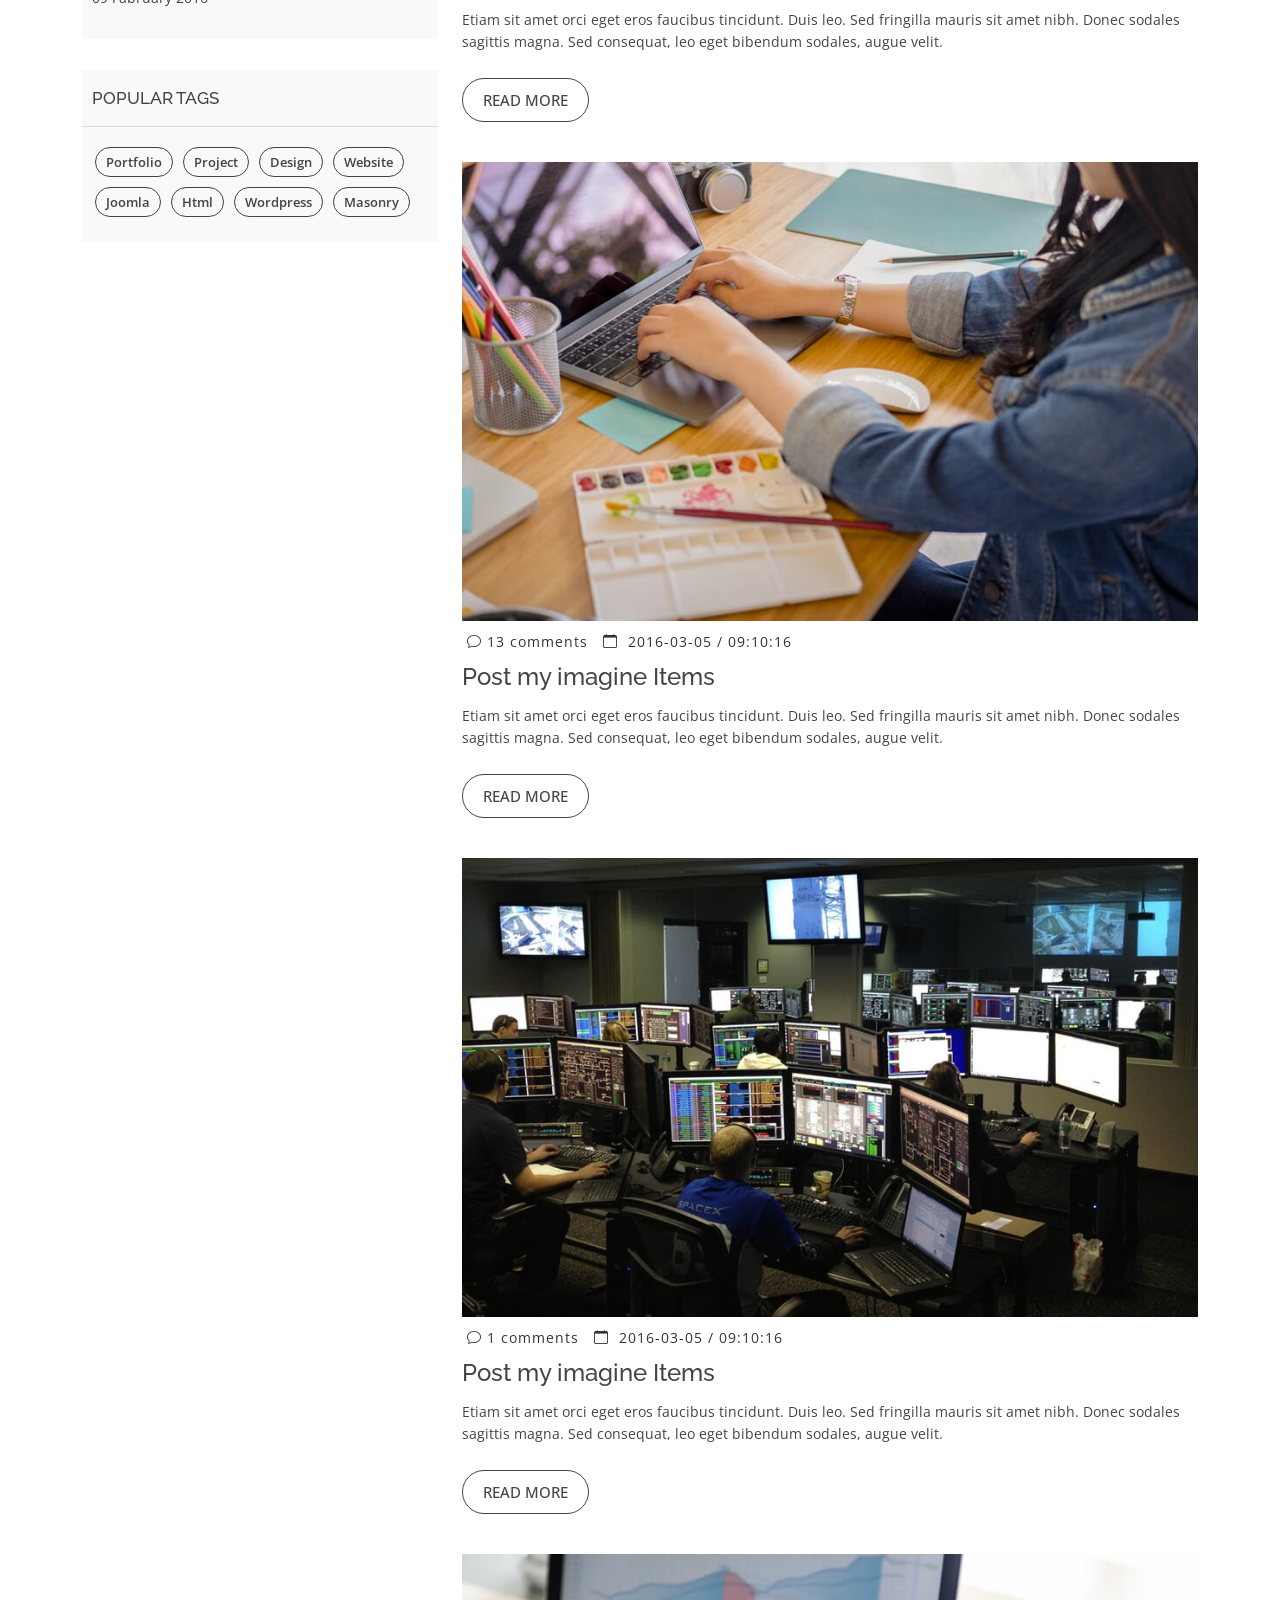
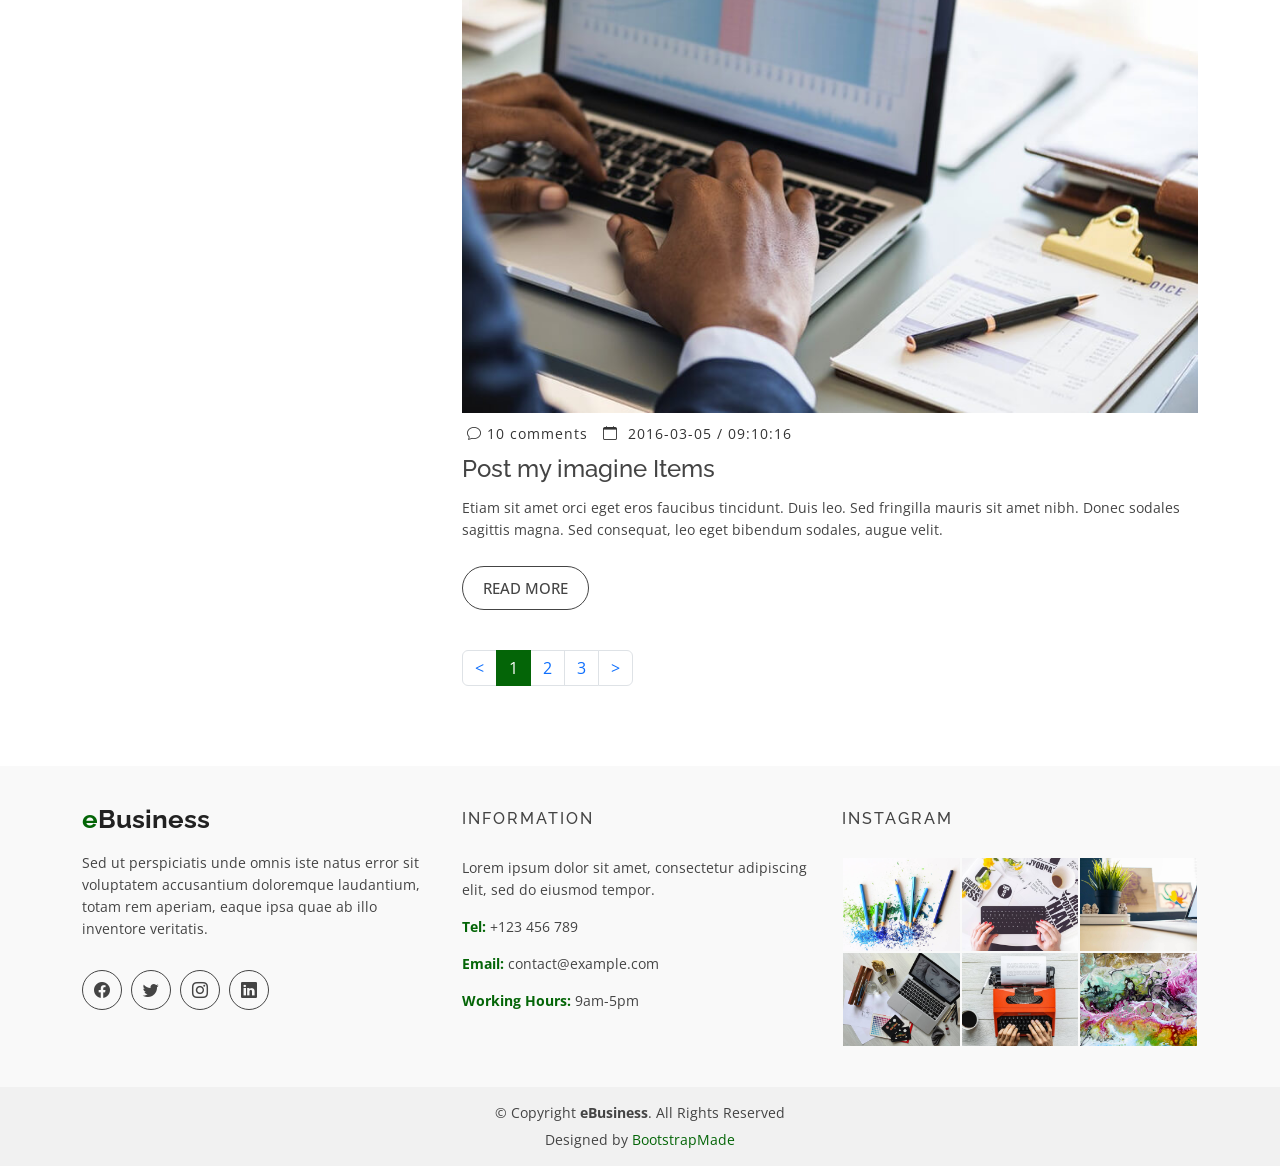
<file: blog.html>
<!DOCTYPE html>
<html lang="en">

<head>
  <meta charset="utf-8">
  <meta content="width=device-width, initial-scale=1.0" name="viewport">

  <title>eBusiness Bootstrap Template - Index</title>
  <meta content="" name="description">
  <meta content="" name="keywords">

  <!-- Favicons -->
  <link href="assets/img/favicon.png" rel="icon">
  <link href="assets/img/apple-touch-icon.png" rel="apple-touch-icon">

  <!-- Google Fonts -->
  <link href="https://fonts.googleapis.com/css?family=Open+Sans:300,400,400i,600,700|Raleway:300,400,400i,500,500i,700,800,900" rel="stylesheet">

  <!-- Vendor CSS Files -->
  <link href="assets/vendor/animate.css/animate.min.css" rel="stylesheet">
  <link href="assets/vendor/bootstrap/css/bootstrap.min.css" rel="stylesheet">
  <link href="assets/vendor/bootstrap-icons/bootstrap-icons.css" rel="stylesheet">
  <link href="assets/vendor/boxicons/css/boxicons.min.css" rel="stylesheet">
  <link href="assets/vendor/glightbox/css/glightbox.min.css" rel="stylesheet">
  <link href="assets/vendor/swiper/swiper-bundle.min.css" rel="stylesheet">

  <!-- Template Main CSS File -->
  <link href="assets/css/style.css" rel="stylesheet">

  <!-- =======================================================
  * Template Name: eBusiness
  * Template URL: https://bootstrapmade.com/ebusiness-bootstrap-corporate-template/
  * Updated: Mar 17 2024 with Bootstrap v5.3.3
  * Author: BootstrapMade.com
  * License: https://bootstrapmade.com/license/
  ======================================================== -->
</head>

<body>

  <!-- ======= Header ======= -->
  <header id="header" class="fixed-top d-flex align-items-center">
    <div class="container d-flex justify-content-between">

      <div class="logo">
        <h1><a href="index.html"><span>e</span>Business</a></h1>
        <!-- Uncomment below if you prefer to use an image logo -->
        <!-- <a href="index.html"><img src="assets/img/logo.png" alt="" class="img-fluid"></a>-->
      </div>

      <nav id="navbar" class="navbar">
        <ul>
          <li><a class="nav-link scrollto " href="#hero">Home</a></li>
          <li><a class="nav-link scrollto" href="#about">About</a></li>
          <li><a class="nav-link scrollto" href="#services">Services</a></li>
          <li><a class="nav-link scrollto" href="#portfolio">Portfolio</a></li>
          <li><a class="nav-link scrollto" href="#team">Team</a></li>
          <li><a class="active" href="blog.html">Blog</a></li>
          <li class="dropdown"><a href="#"><span>Drop Down</span> <i class="bi bi-chevron-down"></i></a>
            <ul>
              <li><a href="#">Drop Down 1</a></li>
              <li class="dropdown"><a href="#"><span>Deep Drop Down</span> <i class="bi bi-chevron-right"></i></a>
                <ul>
                  <li><a href="#">Deep Drop Down 1</a></li>
                  <li><a href="#">Deep Drop Down 2</a></li>
                  <li><a href="#">Deep Drop Down 3</a></li>
                  <li><a href="#">Deep Drop Down 4</a></li>
                  <li><a href="#">Deep Drop Down 5</a></li>
                </ul>
              </li>
              <li><a href="#">Drop Down 2</a></li>
              <li><a href="#">Drop Down 3</a></li>
              <li><a href="#">Drop Down 4</a></li>
            </ul>
          </li>
          <li><a class="nav-link scrollto" href="#contact">Contact</a></li>
        </ul>
        <i class="bi bi-list mobile-nav-toggle"></i>
      </nav><!-- .navbar -->

    </div>
  </header><!-- End Header -->

  <main id="main">

    <!-- ======= Blog Header ======= -->
    <div class="header-bg page-area">
      <div class="container position-relative">
        <div class="row">
          <div class="col-md-12 col-sm-12 col-xs-12">
            <div class="slider-content text-center">
              <div class="header-bottom">
                <div class="layer2">
                  <h1 class="title2">My Blog</h1>
                </div>
                <div class="layer3">
                  <h2 class="title3">Profesional Blog Page</h2>
                </div>
              </div>
            </div>
          </div>
        </div>
      </div>
    </div><!-- End Blog Header -->

    <!-- ======= Blog Page ======= -->
    <div class="blog-page area-padding">
      <div class="container">
        <div class="row">
          <div class="col-lg-4 col-md-4">
            <div class="page-head-blog">
              <div class="single-blog-page">
                <!-- search option start -->
                <form action="#">
                  <div class="search-option">
                    <input type="text" placeholder="Search...">
                    <button class="button" type="submit">
                      <i class="bi bi-search"></i>
                    </button>
                  </div>
                </form>
                <!-- search option end -->
              </div>
              <div class="single-blog-page">
                <!-- recent start -->
                <div class="left-blog">
                  <h4>recent post</h4>
                  <div class="recent-post">
                    <!-- start single post -->
                    <div class="recent-single-post">
                      <div class="post-img">
                        <a href="#">
                          <img src="assets/img/blog/1.jpg" alt="">
                        </a>
                      </div>
                      <div class="pst-content">
                        <p><a href="#"> Redug Lerse dolor sit amet consect adipis elit.</a></p>
                      </div>
                    </div>
                    <!-- End single post -->
                    <!-- start single post -->
                    <div class="recent-single-post">
                      <div class="post-img">
                        <a href="#">
                          <img src="assets/img/blog/2.jpg" alt="">
                        </a>
                      </div>
                      <div class="pst-content">
                        <p><a href="#"> Redug Lerse dolor sit amet consect adipis elit.</a></p>
                      </div>
                    </div>
                    <!-- End single post -->
                    <!-- start single post -->
                    <div class="recent-single-post">
                      <div class="post-img">
                        <a href="#">
                          <img src="assets/img/blog/3.jpg" alt="">
                        </a>
                      </div>
                      <div class="pst-content">
                        <p><a href="#"> Redug Lerse dolor sit amet consect adipis elit.</a></p>
                      </div>
                    </div>
                    <!-- End single post -->
                    <!-- start single post -->
                    <div class="recent-single-post">
                      <div class="post-img">
                        <a href="#">
                          <img src="assets/img/blog/4.jpg" alt="">
                        </a>
                      </div>
                      <div class="pst-content">
                        <p><a href="#"> Redug Lerse dolor sit amet consect adipis elit.</a></p>
                      </div>
                    </div>
                    <!-- End single post -->
                  </div>
                </div>
                <!-- recent end -->
              </div>
              <div class="single-blog-page">
                <div class="left-blog">
                  <h4>categories</h4>
                  <ul>
                    <li>
                      <a href="#">Portfolio</a>
                    </li>
                    <li>
                      <a href="#">Project</a>
                    </li>
                    <li>
                      <a href="#">Design</a>
                    </li>
                    <li>
                      <a href="#">wordpress</a>
                    </li>
                    <li>
                      <a href="#">Joomla</a>
                    </li>
                    <li>
                      <a href="#">Html</a>
                    </li>
                    <li>
                      <a href="#">Website</a>
                    </li>
                  </ul>
                </div>
              </div>
              <div class="single-blog-page">
                <div class="left-blog">
                  <h4>archive</h4>
                  <ul>
                    <li>
                      <a href="#">07 July 2016</a>
                    </li>
                    <li>
                      <a href="#">29 June 2016</a>
                    </li>
                    <li>
                      <a href="#">13 May 2016</a>
                    </li>
                    <li>
                      <a href="#">20 March 2016</a>
                    </li>
                    <li>
                      <a href="#">09 Fabruary 2016</a>
                    </li>
                  </ul>
                </div>
              </div>
              <div class="single-blog-page">
                <div class="left-tags blog-tags">
                  <div class="popular-tag left-side-tags left-blog">
                    <h4>popular tags</h4>
                    <ul>
                      <li>
                        <a href="#">Portfolio</a>
                      </li>
                      <li>
                        <a href="#">Project</a>
                      </li>
                      <li>
                        <a href="#">Design</a>
                      </li>
                      <li>
                        <a href="#">Website</a>
                      </li>
                      <li>
                        <a href="#">Joomla</a>
                      </li>
                      <li>
                        <a href="#">Html</a>
                      </li>
                      <li>
                        <a href="#">wordpress</a>
                      </li>
                      <li>
                        <a href="#">Masonry</a>
                      </li>
                    </ul>
                  </div>
                </div>
              </div>
            </div>
          </div>
          <!-- End left sidebar -->
          <!-- Start single blog -->
          <div class="col-md-8 col-sm-8 col-xs-12">
            <div class="row">
              <div class="col-md-12 col-sm-12 col-xs-12">
                <div class="single-blog">
                  <div class="single-blog-img">
                    <a href="blog-details.html">
                      <img src="assets/img/blog/1.jpg" alt="">
                    </a>
                  </div>
                  <div class="blog-meta">
                    <span class="comments-type">
                      <i class="bi bi-chat"></i>
                      <a href="#">11 comments</a>
                    </span>
                    <span class="date-type">
                      <i class="bi bi-calendar"></i>2016-03-05 / 09:10:16
                    </span>
                  </div>
                  <div class="blog-text">
                    <h4>
                      <a href="#">Post my imagine Items</a>
                    </h4>
                    <p>
                      Etiam sit amet orci eget eros faucibus tincidunt. Duis leo. Sed fringilla mauris sit amet nibh. Donec sodales sagittis magna. Sed consequat, leo eget bibendum sodales, augue velit.
                    </p>
                  </div>
                  <span>
                    <a href="blog-details.html" class="ready-btn">Read more</a>
                  </span>
                </div>
              </div>
              <!-- End single blog -->
              <div class="col-md-12 col-sm-12 col-xs-12">
                <div class="single-blog">
                  <div class="single-blog-img">
                    <a href="blog-details.html">
                      <img src="assets/img/blog/2.jpg" alt="">
                    </a>
                  </div>
                  <div class="blog-meta">
                    <span class="comments-type">
                      <i class="bi bi-chat"></i>
                      <a href="#">7 comments</a>
                    </span>
                    <span class="date-type">
                      <i class="bi bi-calendar"></i>2016-03-05 / 09:10:16
                    </span>
                  </div>
                  <div class="blog-text">
                    <h4>
                      <a href="#">Post my imagine Items</a>
                    </h4>
                    <p>
                      Etiam sit amet orci eget eros faucibus tincidunt. Duis leo. Sed fringilla mauris sit amet nibh. Donec sodales sagittis magna. Sed consequat, leo eget bibendum sodales, augue velit.
                    </p>
                  </div>
                  <span>
                    <a href="blog-details.html" class="ready-btn">Read more</a>
                  </span>
                </div>
              </div>
              <!-- Start single blog -->
              <div class="col-md-12 col-sm-12 col-xs-12">
                <div class="single-blog">
                  <div class="single-blog-img">
                    <a href="blog-details.html">
                      <img src="assets/img/blog/3.jpg" alt="">
                    </a>
                  </div>
                  <div class="blog-meta">
                    <span class="comments-type">
                      <i class="bi bi-chat"></i>
                      <a href="#">13 comments</a>
                    </span>
                    <span class="date-type">
                      <i class="bi bi-calendar"></i>2016-03-05 / 09:10:16
                    </span>
                  </div>
                  <div class="blog-text">
                    <h4>
                      <a href="#">Post my imagine Items</a>
                    </h4>
                    <p>
                      Etiam sit amet orci eget eros faucibus tincidunt. Duis leo. Sed fringilla mauris sit amet nibh. Donec sodales sagittis magna. Sed consequat, leo eget bibendum sodales, augue velit.
                    </p>
                  </div>
                  <span>
                    <a href="blog-details.html" class="ready-btn">Read more</a>
                  </span>
                </div>
              </div>
              <!-- End single blog -->
              <div class="col-md-12 col-sm-12 col-xs-12">
                <div class="single-blog">
                  <div class="single-blog-img">
                    <a href="blog-details.html">
                      <img src="assets/img/blog/4.jpg" alt="">
                    </a>
                  </div>
                  <div class="blog-meta">
                    <span class="comments-type">
                      <i class="bi bi-chat"></i>
                      <a href="#">1 comments</a>
                    </span>
                    <span class="date-type">
                      <i class="bi bi-calendar"></i>2016-03-05 / 09:10:16
                    </span>
                  </div>
                  <div class="blog-text">
                    <h4>
                      <a href="#">Post my imagine Items</a>
                    </h4>
                    <p>
                      Etiam sit amet orci eget eros faucibus tincidunt. Duis leo. Sed fringilla mauris sit amet nibh. Donec sodales sagittis magna. Sed consequat, leo eget bibendum sodales, augue velit.
                    </p>
                  </div>
                  <span>
                    <a href="blog-details.html" class="ready-btn">Read more</a>
                  </span>
                </div>
              </div>
              <!-- Start single blog -->
              <div class="col-md-12 col-sm-12 col-xs-12">
                <div class="single-blog">
                  <div class="single-blog-img">
                    <a href="blog-details.html">
                      <img src="assets/img/blog/5.jpg" alt="">
                    </a>
                  </div>
                  <div class="blog-meta">
                    <span class="comments-type">
                      <i class="bi bi-chat"></i>
                      <a href="#">10 comments</a>
                    </span>
                    <span class="date-type">
                      <i class="bi bi-calendar"></i>2016-03-05 / 09:10:16
                    </span>
                  </div>
                  <div class="blog-text">
                    <h4>
                      <a href="#">Post my imagine Items</a>
                    </h4>
                    <p>
                      Etiam sit amet orci eget eros faucibus tincidunt. Duis leo. Sed fringilla mauris sit amet nibh. Donec sodales sagittis magna. Sed consequat, leo eget bibendum sodales, augue velit.
                    </p>
                  </div>
                  <span>
                    <a href="blog-details.html" class="ready-btn">Read more</a>
                  </span>
                </div>
              </div>
              <!-- End single blog -->
              <div class="blog-pagination">
                <ul class="pagination">
                  <li class="page-item"><a href="#" class="page-link">&lt;</a></li>
                  <li class="page-item active"><a href="#" class="page-link">1</a></li>
                  <li class="page-item"><a href="#" class="page-link">2</a></li>
                  <li class="page-item"><a href="#" class="page-link">3</a></li>
                  <li class="page-item"><a href="#" class="page-link">&gt;</a></li>
                </ul>
              </div>
            </div>
          </div>
        </div>
      </div>
    </div><!-- End Blog Page -->

  </main><!-- End #main -->

  <!-- ======= Footer ======= -->
  <footer>
    <div class="footer-area">
      <div class="container">
        <div class="row">
          <div class="col-md-4">
            <div class="footer-content">
              <div class="footer-head">
                <div class="footer-logo">
                  <h2><span>e</span>Business</h2>
                </div>

                <p>Sed ut perspiciatis unde omnis iste natus error sit voluptatem accusantium doloremque laudantium, totam rem aperiam, eaque ipsa quae ab illo inventore veritatis.</p>
                <div class="footer-icons">
                  <ul>
                    <li>
                      <a href="#"><i class="bi bi-facebook"></i></a>
                    </li>
                    <li>
                      <a href="#"><i class="bi bi-twitter"></i></a>
                    </li>
                    <li>
                      <a href="#"><i class="bi bi-instagram"></i></a>
                    </li>
                    <li>
                      <a href="#"><i class="bi bi-linkedin"></i></a>
                    </li>
                  </ul>
                </div>
              </div>
            </div>
          </div>
          <!-- end single footer -->
          <div class="col-md-4">
            <div class="footer-content">
              <div class="footer-head">
                <h4>information</h4>
                <p>
                  Lorem ipsum dolor sit amet, consectetur adipiscing elit, sed do eiusmod tempor.
                </p>
                <div class="footer-contacts">
                  <p><span>Tel:</span> +123 456 789</p>
                  <p><span>Email:</span> contact@example.com</p>
                  <p><span>Working Hours:</span> 9am-5pm</p>
                </div>
              </div>
            </div>
          </div>
          <!-- end single footer -->
          <div class="col-md-4">
            <div class="footer-content">
              <div class="footer-head">
                <h4>Instagram</h4>
                <div class="flicker-img">
                  <a href="#"><img src="assets/img/portfolio/1.jpg" alt=""></a>
                  <a href="#"><img src="assets/img/portfolio/2.jpg" alt=""></a>
                  <a href="#"><img src="assets/img/portfolio/3.jpg" alt=""></a>
                  <a href="#"><img src="assets/img/portfolio/4.jpg" alt=""></a>
                  <a href="#"><img src="assets/img/portfolio/5.jpg" alt=""></a>
                  <a href="#"><img src="assets/img/portfolio/6.jpg" alt=""></a>
                </div>
              </div>
            </div>
          </div>
        </div>
      </div>
    </div>
    <div class="footer-area-bottom">
      <div class="container">
        <div class="row">
          <div class="col-md-12 col-sm-12 col-xs-12">
            <div class="copyright text-center">
              <p>
                &copy; Copyright <strong>eBusiness</strong>. All Rights Reserved
              </p>
            </div>
            <div class="credits">
              <!--
              All the links in the footer should remain intact.
              You can delete the links only if you purchased the pro version.
              Licensing information: https://bootstrapmade.com/license/
              Purchase the pro version with working PHP/AJAX contact form: https://bootstrapmade.com/buy/?theme=eBusiness
            -->
              Designed by <a href="https://bootstrapmade.com/">BootstrapMade</a>
            </div>
          </div>
        </div>
      </div>
    </div>
  </footer><!-- End  Footer -->

  <div id="preloader"></div>
  <a href="#" class="back-to-top d-flex align-items-center justify-content-center"><i class="bi bi-arrow-up-short"></i></a>

  <!-- Vendor JS Files -->
  <script src="assets/vendor/bootstrap/js/bootstrap.bundle.min.js"></script>
  <script src="assets/vendor/glightbox/js/glightbox.min.js"></script>
  <script src="assets/vendor/isotope-layout/isotope.pkgd.min.js"></script>
  <script src="assets/vendor/swiper/swiper-bundle.min.js"></script>
  <script src="assets/vendor/php-email-form/validate.js"></script>

  <!-- Template Main JS File -->
  <script src="assets/js/main.js"></script>

</body>

</html>
</file>
<file: assets/css/style.css>
/**
* Template Name: eBusiness
* Template URL: https://bootstrapmade.com/ebusiness-bootstrap-corporate-template/
* Updated: Mar 17 2024 with Bootstrap v5.3.3
* Author: BootstrapMade.com
* License: https://bootstrapmade.com/license/
*/

/*--------------------------------------------------------------
# General
--------------------------------------------------------------*/
html,
body {
  height: 100%;
}

.floatleft {
  float: left;
}

.floatright {
  float: right;
}

.alignleft {
  float: left;
  margin-right: 15px;
  margin-bottom: 15px;
}

.alignright {
  float: right;
  margin-left: 15px;
  margin-bottom: 15px;
}

.aligncenter {
  display: block;
  margin: 0 auto 15px;
}

.sub-heading {
  margin-left: 24px;
  font-size: 26px;
  font-weight: bold;
  color: #000;
}

a:focus {
  outline: 0px solid;
}

img {
  max-width: 100%;
  height: auto;
}

.fix {
  overflow: hidden;
}

p {
  margin: 0 0 15px;
  color: #444;
}

h1,
h2,
h3,
h4,
h5,
h6 {
  font-family: "Raleway", sans-serif;
  margin: 0 0 15px;
  color: #444;
  font-weight: 500;
}

h1 {
  font-size: 48px;
  line-height: 50px;
}

h2 {
  font-size: 38px;
  line-height: 40px;
}

h3 {
  font-size: 30px;
  line-height: 32px;
}

h4 {
  font-size: 24px;
  line-height: 26px;
}

h5 {
  font-size: 20px;
  line-height: 22px;
}

h6 {
  font-size: 16px;
  line-height: 20px;
}

a {
  transition: all 0.3s ease 0s;
  text-decoration: none;
}

a:hover {
  color: #046507;
  text-decoration: none;
}

a:active,
a:hover {
  outline: 0 none;
}

body {
  background: #fff none repeat scroll 0 0;
  color: #444;
  font-family: "Open Sans", sans-serif;
  font-size: 14px;
  text-align: left;
  overflow-x: hidden;
  line-height: 22px;
}

/*--------------------------------------------------------------
# Back to top button
--------------------------------------------------------------*/
.back-to-top {
  position: fixed;
  visibility: hidden;
  opacity: 0;
  right: 15px;
  bottom: 15px;
  z-index: 996;
  background: #046507;
  width: 40px;
  height: 40px;
  transition: all 0.4s;
}

.back-to-top i {
  font-size: 28px;
  color: #fff;
  line-height: 0;
}

.back-to-top:hover {
  background: #60ccdc;
  color: #fff;
}

.back-to-top.active {
  visibility: visible;
  opacity: 1;
}

.clear {
  clear: both;
}

ul {
  list-style: outside none none;
  margin: 0;
  padding: 0;
}

input,
select,
textarea,
input[type=text],
input[type=date],
input[type=url],
input[type=email],
input[type=password],
input[type=tel],
button,
button[type=submit] {
  -moz-appearance: none;
  box-shadow: none !important;
}

div#preloader {
  position: fixed;
  left: 0;
  top: 0;
  z-index: 99999;
  width: 100%;
  height: 100%;
  overflow: visible;
  background: #fff url("../img/preloader.gif") no-repeat center center;
}

::-moz-selection {
  background: #3e43d5;
  text-shadow: none;
}

::selection {
  background: #046507;
  text-shadow: none;
}

.area-padding {
  padding: 70px 0px 80px;
}

.area-padding-2 {
  padding: 70px 0px 50px;
}

.padding-2 {
  padding-bottom: 90px;
}

.section-headline h2 {
  display: inline-block;
  font-size: 40px;
  font-weight: 600;
  margin-bottom: 70px;
  position: relative;
  text-transform: capitalize;
}

.section-headline h2::after {
  border: 1px solid #333;
  bottom: -20px;
  content: "";
  left: 0;
  margin: 0 auto;
  position: absolute;
  right: 0;
  width: 40%;
}

.sec-head {
  display: inline-block;
  font-size: 17px;
  font-weight: 600;
  margin-bottom: 0;
  padding: 0 0 10px;
  text-transform: uppercase;
  transition: all 0.4s ease 0s;
}

/*--------------------------------------------------------------
# Header
--------------------------------------------------------------*/
#header {
  height: 80px;
  transition: all 0.5s;
  z-index: 997;
  transition: all 0.5s;
  background: rgba(0, 0, 0, 0.5);
}

#header.header-scrolled {
  background: rgba(0, 0, 0, 0.8);
  height: 64px;
}

#header .logo h1 {
  font-size: 36px;
  margin: 0;
  padding: 0;
  line-height: 1;
  font-weight: bold;
}

#header .logo h2 {
  font-size: 28px;
  margin: 0;
  padding: 0;
  line-height: 1;
  font-weight: bold;
}

#header .logo h1 span {
  color: #046507;
}

#header .logo h2 span {
  color: #046507;
}

#header .logo h1 a,
#header .logo h1 a:hover {
  color: #fff;
  text-decoration: none;
}

#header .logo h2 a,
#header .logo h2 a:hover {
  color: #fff;
  text-decoration: none;
}

#header .logo img {
  padding: 0;
  margin: 0;
  max-height: 40px;
}

@media (max-width: 768px) {
  #header {
    height: 64px;
    background: rgba(0, 0, 0, 0.8);
  }

  #header .logo h1 {
    font-size: 28px;
  }

  #header .logo h2 {
    font-size: 28px;
  }
}

.header-bg {
  background: url(../img/background/page-header.jpg);
  background-repeat: no-repeat;
  background-size: cover;
  background-position: top center;
  padding: 120px 0 60px;
}

.header-bg::before {
  content: "";
  position: absolute;
  left: 0;
  right: 0;
  top: 0;
  bottom: 0;
  background: rgba(0, 0, 0, 0.7);
}

@media (min-width: 1025px) {
  .header-bg {
    background-attachment: fixed;
  }
}

/*--------------------------------------------------------------
# Navigation Menu
--------------------------------------------------------------*/
/**
* Desktop Navigation 
*/
.navbar {
  padding: 0;
}

.navbar ul {
  margin: 0;
  padding: 0;
  display: flex;
  list-style: none;
  align-items: center;
}

.navbar li {
  position: relative;
}

.navbar a,
.navbar a:focus {
  display: flex;
  align-items: center;
  justify-content: space-between;
  padding: 10px 0 10px 30px;
  font-size: 15px;
  font-weight: 500;
  color: #fff;
  white-space: nowrap;
  transition: 0.3s;
}

.navbar a i,
.navbar a:focus i {
  font-size: 12px;
  line-height: 0;
  margin-left: 5px;
}

.navbar a:hover,
.navbar .active,
.navbar .active:focus,
.navbar li:hover>a {
  color: #046507;
}

.navbar .dropdown ul {
  display: block;
  position: absolute;
  left: 14px;
  top: calc(100% + 30px);
  margin: 0;
  padding: 10px 0;
  z-index: 99;
  opacity: 0;
  visibility: hidden;
  background: #fff;
  box-shadow: 0px 0px 30px rgba(127, 137, 161, 0.25);
  transition: 0.3s;
}

.navbar .dropdown ul li {
  min-width: 200px;
}

.navbar .dropdown ul a {
  padding: 10px 20px;
  font-size: 14px;
  text-transform: none;
  color: #0d2529;
}

.navbar .dropdown ul a i {
  font-size: 12px;
}

.navbar .dropdown ul a:hover,
.navbar .dropdown ul .active:hover,
.navbar .dropdown ul li:hover>a {
  color: #046507;
}

.navbar .dropdown:hover>ul {
  opacity: 1;
  top: 100%;
  visibility: visible;
}

.navbar .dropdown .dropdown ul {
  top: 0;
  left: calc(100% - 30px);
  visibility: hidden;
}

.navbar .dropdown .dropdown:hover>ul {
  opacity: 1;
  top: 0;
  left: 100%;
  visibility: visible;
}

@media (max-width: 1366px) {
  .navbar .dropdown .dropdown ul {
    left: -90%;
  }

  .navbar .dropdown .dropdown:hover>ul {
    left: -100%;
  }
}

/**
* Mobile Navigation 
*/
.mobile-nav-toggle {
  color: #fff;
  font-size: 28px;
  cursor: pointer;
  display: none;
  line-height: 0;
  transition: 0.5s;
}

@media (max-width: 991px) {
  .mobile-nav-toggle {
    display: block;
  }

  .navbar ul {
    display: none;
  }
}

.navbar-mobile {
  position: fixed;
  overflow: hidden;
  top: 0;
  right: 0;
  left: 0;
  bottom: 0;
  background: rgba(1, 2, 2, 0.9);
  transition: 0.3s;
  z-index: 999;
}

.navbar-mobile .mobile-nav-toggle {
  position: absolute;
  top: 15px;
  right: 15px;
}

.navbar-mobile ul {
  display: block;
  position: absolute;
  top: 55px;
  right: 15px;
  bottom: 15px;
  left: 15px;
  padding: 10px 0;
  background-color: #fff;
  overflow-y: auto;
  transition: 0.3s;
}

.navbar-mobile a,
.navbar-mobile a:focus {
  padding: 10px 20px;
  font-size: 15px;
  color: #0d2529;
}

.navbar-mobile a:hover,
.navbar-mobile .active,
.navbar-mobile li:hover>a {
  color: #046507;
}

.navbar-mobile .getstarted,
.navbar-mobile .getstarted:focus {
  margin: 15px;
}

.navbar-mobile .dropdown ul {
  position: static;
  display: none;
  margin: 10px 20px;
  padding: 10px 0;
  z-index: 99;
  opacity: 1;
  visibility: visible;
  background: #fff;
  box-shadow: 0px 0px 30px rgba(127, 137, 161, 0.25);
}

.navbar-mobile .dropdown ul li {
  min-width: 200px;
}

.navbar-mobile .dropdown ul a {
  padding: 10px 20px;
}

.navbar-mobile .dropdown ul a i {
  font-size: 12px;
}

.navbar-mobile .dropdown ul a:hover,
.navbar-mobile .dropdown ul .active:hover,
.navbar-mobile .dropdown ul li:hover>a {
  color: #046507;
}

.navbar-mobile .dropdown>.dropdown-active {
  display: block;
}

/*--------------------------------------------------------------
# Hero Section
--------------------------------------------------------------*/
#hero {
  width: 100%;
  height: 100vh;
  background: #000;
  overflow: hidden;
  position: relative;
}

@media (max-height: 500px) {
  #hero {
    height: 150vh;
  }
}

#hero .carousel,
#hero .carousel-inner,
#hero .carousel-item,
#hero .carousel-item::before {
  position: absolute;
  top: 0;
  right: 0;
  left: 0;
  bottom: 0;
}

#hero .carousel-item {
  background-size: cover;
  background-position: center;
  background-repeat: no-repeat;
}

#hero .carousel-item::before {
  content: "";
  background-color: rgba(0, 0, 0, 0.7);
}

#hero .carousel-container {
  display: flex;
  justify-content: center;
  align-items: center;
  position: absolute;
  bottom: 0;
  top: 70px;
  left: 50px;
  right: 50px;
}

#hero .container {
  text-align: center;
}

#hero h2 {
  color: #fff;
  margin-bottom: 20px;
  font-size: 24px;
  font-weight: 700;
}

@media (max-width: 768px) {
  #hero h2 {
    font-size: 20px;
    line-height: 1.2;
  }
}

#hero p {
  width: 80%;
  font-size: 38px;
  line-height: 1.2;
  margin: 0 auto 30px auto;
  color: #fff;
}

@media (min-width: 1024px) {
  #hero p {
    width: 60%;
  }
}

@media (max-width: 768px) {
  #hero p {
    font-size: 28px;
    line-height: 1.2;
  }
}

#hero .carousel-fade {
  overflow: hidden;
}

#hero .carousel-fade .carousel-inner .carousel-item {
  transition-property: opacity;
}

#hero .carousel-fade .carousel-inner .carousel-item,
#hero .carousel-fade .carousel-inner .active.carousel-item-start,
#hero .carousel-fade .carousel-inner .active.carousel-item-end {
  opacity: 0;
}

#hero .carousel-fade .carousel-inner .active,
#hero .carousel-fade .carousel-inner .carousel-item-next.carousel-item-start,
#hero .carousel-fade .carousel-inner .carousel-item-prev.carousel-item-end {
  opacity: 1;
  transition: 0.5s;
}

#hero .carousel-fade .carousel-inner .carousel-item-next,
#hero .carousel-fade .carousel-inner .carousel-item-prev,
#hero .carousel-fade .carousel-inner .active.carousel-item-start,
#hero .carousel-fade .carousel-inner .active.carousel-item-end {
  left: 0;
  transform: translate3d(0, 0, 0);
}

#hero .carousel-control-prev,
#hero .carousel-control-next {
  width: 10%;
}

@media (min-width: 1024px) {

  #hero .carousel-control-prev,
  #hero .carousel-control-next {
    width: 5%;
  }
}

#hero .carousel-control-next-icon,
#hero .carousel-control-prev-icon {
  background: none;
  font-size: 32px;
  line-height: 1;
}

#hero .carousel-indicators li {
  cursor: pointer;
  list-style-type: none;
}

#hero .btn-get-started {
  font-weight: 500;
  font-size: 16px;
  letter-spacing: 1px;
  display: inline-block;
  padding: 8px 32px;
  border-radius: 50px;
  transition: 0.5s;
  margin: 10px;
  color: #fff;
  background: #046507;
}

#hero .btn-get-started:hover {
  background: #fff;
  color: #046507;
}

/*--------------------------------------------------------------
# About
--------------------------------------------------------------*/
.about-area {
  background-color: #f9f9f9;
}

.single-well>a {
  display: block;
}

.single-well ul li {
  color: #444;
  display: block;
  padding: 5px 0;
}

.single-well ul li i {
  color: #046507;
  margin-right: 5px;
  font-size: 18px;
}

.single-well p {
  color: #444;
}

/*--------------------------------------------------------------
# Services
--------------------------------------------------------------*/
.services-icon {
  color: #444;
  display: inline-block;
  font-size: 36px;
  line-height: 36px;
  margin-bottom: 20px;
}

.section-headline.services-head>h2 {
  margin-bottom: 25px;
}

.services-details {
  padding-top: 40px;
  transition: all 0.5s ease 0s;
}

.services-details:hover h4,
.services-details:hover .services-icon {
  color: #046507;
}

.row.second-row {
  margin-top: 40px;
}

.section-head>h2 {
  color: #333;
}

.single-services>h4 {
  color: #444;
  font-size: 24px;
  font-weight: 500;
}

.single-services>p {
  color: #333;
  font-size: 14px;
}

/*--------------------------------------------------------------
# Team
--------------------------------------------------------------*/
.team-member {
  background: rgba(0, 0, 0, 0.65) none repeat scroll 0 0;
  display: block;
  margin-right: -15px;
  padding: 10px;
  position: relative;
  overflow: hidden;
}

.team-member::before {
  background: rgba(0, 0, 0, 0) url("../img/team/team01.jpg") repeat scroll 0 0;
  content: "";
  display: block;
  height: 100%;
  left: 0;
  margin-right: -15px;
  padding: 10px;
  position: absolute;
  top: 0;
  width: 100%;
  z-index: -1;
  background-repeat: no-repeat;
  background-size: cover;
  background-position: top center;
  transition: 5s;
  transform: scale(1);
}

.team-member:hover.team-member::before {
  transform: scale(1.2);
}

.single-team-member {
  border: 1px solid #ddd;
}

.team-left-text h4 {
  color: #fff;
  font-size: 30px;
  font-weight: 700;
  text-transform: uppercase;
}

.team-left-text p {
  color: #fff;
  font-size: 17px;
  line-height: 26px;
}

.email-news {
  display: block;
  margin: 30px 0;
  overflow: hidden;
  text-align: center;
  width: 100%;
}

.email-news .email_button input {
  background: rgba(0, 0, 0, 0) none repeat scroll 0 0;
  border: 1px solid #fff;
  color: #fff;
  float: left;
  font-size: 13px;
  padding: 8px;
  width: 81%;
}

.email-news .email_button>button {
  background: rgba(0, 0, 0, 0) none repeat scroll 0 0;
  border: 1px solid #fff;
  color: #fff;
  float: left;
  font-size: 16px;
  padding: 8px 12px;
  text-align: center;
}

.email-news .email_button>button:hover {
  background: #046507;
  border: 1px solid #fff;
  color: #fff;
}

.team-left-icon ul li {
  display: inline-block;
}

.team-left-icon ul li a:hover {
  color: #046507;
  background: #fff;
  border: 2px solid #fff;
}

.team-left-icon ul li a {
  border: 2px solid #fff;
  color: #fff;
  display: block;
  font-size: 16px;
  height: 40px;
  line-height: 37px;
  margin: 0 3px;
  width: 40px;
}

.team-member-carousel .single-team-member {
  overflow: hidden;
  width: 100%;
}

.single-team-member:hover .team-img a:after {
  opacity: 1;
}

.single-team-member:hover .team-social-icon {
  top: 45%;
  opacity: 1;
}

.team-img {
  position: relative;
}

.team-img>a {
  display: block;
}

.team-img>a::after {
  background: rgba(0, 0, 0, 0.7);
  bottom: 0;
  content: "";
  height: 100%;
  left: 0;
  position: absolute;
  transition: all 0.5s ease 0s;
  width: 100%;
  opacity: 0;
}

.team-social-icon {
  left: 50%;
  margin-left: -61px;
  opacity: 0;
  position: absolute;
  top: 30%;
  transition: 1.3s;
}

.team-social-icon ul li {
  display: inline-block;
}

.team-social-icon ul li a {
  border: 1px solid #fff;
  border-radius: 50%;
  color: #fff;
  display: inline-flex;
  align-items: center;
  justify-content: center;
  font-size: 14px;
  height: 34px;
  width: 34px;
  margin: 0 3px;
}

.team-social-icon ul li a i {
  line-height: 0;
}

.team-social-icon ul li a:hover {
  color: #fff;
  border: 1px solid #046507;
  background: #046507;
}

.team-content {
  padding: 10px 0px;
}

.team-content>h4,
.team-content>p {
  color: #444;
  margin-bottom: 5px;
}

.team-content.head-team p {
  margin-bottom: 0;
}

.team-left-icon.text-center {
  margin-bottom: 20px;
}

.head-team h4 {
  display: inline-block;
  font-size: 25px;
  font-weight: 600;
  padding-bottom: 10px;
  text-transform: uppercase;
}

/*--------------------------------------------------------------
# Review
--------------------------------------------------------------*/
.reviews-area {
  background: url(../img/background/reviews-bg.jpg);
  overflow: hidden;
  background-repeat: no-repeat;
  background-size: cover;
  background-position: top center;
  background-attachment: fixed;
  width: 100%;
  height: auto;
  position: relative;
}

.work-left-text {
  background: #046507 none repeat scroll 0 0;
}

.work-right-text {
  background: rgba(0, 0, 0, 0.8) none repeat scroll 0 0;
}

.work-right-text h2 {
  color: #fff;
  text-transform: uppercase;
  font-size: 24px;
}

.work-right-text h5 {
  color: #fff;
  font-size: 18px;
  font-weight: 700;
  line-height: 34px;
  text-transform: uppercase;
}

.work-right-text .sus-btn {
  margin-left: 0;
  margin-top: 20px;
}

.single-awesome-4 {
  display: block;
  float: left;
  overflow: hidden;
  width: 33.33%;
}

.single-awesome-4 .add-actions {
  padding: 10px 20px;
}

/*--------------------------------------------------------------
# Portfolio
--------------------------------------------------------------*/
.pst-content {
  padding-left: 10px;
}

#portfolio-flters {
  padding: 0;
  margin: 5px 0 35px 0;
  list-style: none;
  text-align: center;
}

#portfolio-flters li {
  cursor: pointer;
  margin: 15px 15px 15px 0;
  display: inline-block;
  padding: 8px 24px;
  font-size: 12px;
  line-height: 20px;
  color: #555;
  border-radius: 50px;
  text-transform: uppercase;
  background: #fff;
  margin-bottom: 5px;
  transition: all 0.3s ease-in-out;
  border: 1px solid #444;
}

#portfolio-flters li:hover,
#portfolio-flters li.filter-active {
  border-color: #046507;
  background: #046507;
  color: #fff;
}

#portfolio-flters li:last-child {
  margin-right: 0;
}

.single-awesome-portfolio {
  float: left;
  overflow: hidden;
  padding: 15px;
  width: 25%;
  position: relative;
}

.single-awesome-project {
  overflow: hidden;
  margin-bottom: 30px;
}

.first-item {
  margin-bottom: 30px;
}

.awesome-img {
  display: block;
  width: 100%;
  height: 100%;
  position: relative;
}

.awesome-img>a {
  display: block;
  position: relative;
}

.single-awesome-project:hover .awesome-img>a::after {
  opacity: 1;
}

.single-awesome-project:hover .add-actions {
  opacity: 1;
  bottom: 0;
}

.awesome-img>a::after {
  background: rgba(0, 0, 0, 0.7) none repeat scroll 0 0;
  content: "";
  height: 100%;
  left: 0;
  position: absolute;
  top: 0;
  width: 100%;
  opacity: 0;
  transition: 0.4s;
}

.add-actions {
  background: rgba(0, 0, 0, 0.6) none repeat scroll 0 0;
  bottom: 30px;
  display: block;
  height: 100%;
  left: 0;
  opacity: 0;
  overflow: hidden;
  padding: 10px 15px;
  position: absolute;
  transition: all 0.4s ease 0s;
  width: 100%;
}

.project-dec {
  display: block;
  height: 100%;
  width: 100%;
}

.project-dec a {
  display: block;
  height: 100%;
  width: 100%;
}

.project-dec h4 {
  margin-bottom: 5px;
}

.project-dec h4:hover {
  color: #fff;
}

.project-dec h4 {
  color: #ddd;
  font-size: 24px;
  margin-top: -45px;
  padding-top: 50%;
  text-decoration: none;
  text-transform: uppercase;
  font-weight: 800;
}

.project-dec span {
  color: #ddd;
  font-size: 13px;
}

.project-action-btn {
  display: block;
  height: 100%;
  text-align: center;
  transition: all 1s ease 0s;
  width: 100%;
}

.project-action-btn li {
  display: block;
  height: 100%;
  width: 100%;
}

.project-action-btn li a {
  display: block;
  height: 100%;
  width: 100%;
}

/*--------------------------------------------------------------
# Pricing
--------------------------------------------------------------*/
.pricing-area {
  background: rgba(0, 0, 0, 0.02) none repeat scroll 0 0;
}

.pri_table_list {
  border: 1px solid #ccc;
  text-align: center;
  transition: all 0.4s ease 0s;
  background: #fff;
}

.pri_table_list h3 span {
  font-size: 16px;
}

.pri_table_list ol li {
  border-bottom: 1px solid #ccc;
  color: #666;
  padding: 12px 15px;
  position: relative;
  display: flex;
  align-items: center;
}

.pri_table_list li.check {
  font-weight: 600;
}

.pri_table_list li.check i {
  color: #046507;
  line-height: 0;
  font-size: 24px;
  margin-right: 5px;
}

.pri_table_list li.cross {
  text-decoration: line-through;
  color: #999;
}

.pri_table_list li.cross i {
  color: #999;
  line-height: 0;
  font-size: 24px;
  margin-right: 5px;
}

.pri_table_list button {
  background: #444 none repeat scroll 0 0;
  border: 1px solid #444;
  color: #fff;
  margin-bottom: 25px;
  padding: 10px 35px;
  text-transform: uppercase;
  transition: all 0.4s ease 0s;
  border-radius: 30px;
}

.pri_table_list>h3 {
  color: #333;
  font-size: 24px;
  font-weight: 700;
  line-height: 25px;
  padding: 30px 0 20px;
  text-transform: uppercase;
  transition: all 0.4s ease 0s;
}

.pri_table_list ol {
  list-style: outside none none;
  margin: 0;
  padding: 0 0 25px;
}

.pri_table_list.active {
  transition: all 0.4s ease 0s;
  position: relative;
  overflow: hidden;
}

.saleon {
  background: #046507 none repeat scroll 0 0;
  color: #fff;
  font-size: 13px;
  font-weight: 700;
  left: -26px;
  padding: 2px 25px;
  position: absolute;
  text-transform: uppercase;
  top: 16px;
  transform: rotate(-45deg);
  -webkit-transform: rotate(-45deg);
  -ms-transform: rotate(-45deg);
  -o-transform: rotate(-45deg);
  -moz-transform: rotate(-45deg);
}

.pri_table_list>button:hover {
  background-color: #fff;
  border: 1px solid #333;
  color: #333;
}

.active>h3 {
  background: #f5f5f5 none repeat scroll 0 0;
  color: #333;
  transition: all 0.4s ease 0s;
}

.active>button {
  background: #046507 none repeat scroll 0 0;
  border: 1px solid #046507;
  color: #fff;
  transition: 0.4s;
}

.active>button:hover {
  background: #333 none repeat scroll 0 0;
  border: 1px solid #333;
  color: #fff;
  transition: 0.4s;
}

/*--------------------------------------------------------------
# Testimonials
--------------------------------------------------------------*/
.testimonials {
  padding: 80px 0;
  background: url("../img/background/slider-bg.jpg") no-repeat;
  background-position: center center;
  background-size: cover;
  position: relative;
}

.testimonials::before {
  content: "";
  position: absolute;
  left: 0;
  right: 0;
  top: 0;
  bottom: 0;
  background: rgba(0, 0, 0, 0.7);
}

.testimonials .testimonials-carousel,
.testimonials .testimonials-slider {
  overflow: hidden;
}

.testimonials .testimonial-item {
  text-align: center;
  color: #fff;
}

.testimonials .testimonial-item .testimonial-img {
  width: 100px;
  border-radius: 50%;
  border: 6px solid rgba(255, 255, 255, 0.15);
  margin: 0 auto;
}

.testimonials .testimonial-item h3 {
  font-size: 20px;
  font-weight: bold;
  margin: 10px 0 5px 0;
  color: #fff;
}

.testimonials .testimonial-item h4 {
  font-size: 14px;
  color: #ddd;
  margin: 0 0 15px 0;
}

.testimonials .testimonial-item .quote-icon-left,
.testimonials .testimonial-item .quote-icon-right {
  color: rgba(255, 255, 255, 0.4);
  font-size: 26px;
}

.testimonials .testimonial-item .quote-icon-left {
  display: inline-block;
  left: -5px;
  position: relative;
}

.testimonials .testimonial-item .quote-icon-right {
  display: inline-block;
  right: -5px;
  position: relative;
  top: 10px;
}

.testimonials .testimonial-item p {
  font-style: italic;
  margin: 0 auto 15px auto;
  color: #eee;
}

.testimonials .swiper-pagination {
  margin-top: 20px;
  position: relative;
}

.testimonials .swiper-pagination .swiper-pagination-bullet {
  width: 12px;
  height: 12px;
  background-color: rgba(255, 255, 255, 0.5);
  opacity: 1;
}

.testimonials .swiper-pagination .swiper-pagination-bullet-active {
  background-color: #046507;
}

@media (min-width: 992px) {
  .testimonials .testimonial-item p {
    width: 80%;
  }
}

/*--------------------------------------------------------------
# Quote
--------------------------------------------------------------*/
.suscribe-area {
  background: #046507 none repeat scroll 0 0;
  padding: 30px 0;
}

.suscribe-text {
  display: block;
  padding: 10px 0;
}

.suscribe-text h3 {
  color: #fff;
  display: inline-block;
  font-size: 20px;
  font-weight: 600;
  margin: 0;
  text-transform: uppercase;
  letter-spacing: 2px;
}

.sus-btn {
  background: #fff none repeat scroll 0 0;
  border: 2px solid #fff;
  color: #046507;
  display: inline-block;
  font-size: 16px;
  font-weight: 700;
  margin-left: 100px;
  padding: 10px 20px;
  text-decoration: none;
  text-transform: uppercase;
  border-radius: 30px;
}

.sus-btn:hover {
  background: #046507 none repeat scroll 0 0;
  border: 2px solid #fff;
  color: #fff;
}

/*--------------------------------------------------------------
# Contact
--------------------------------------------------------------*/
.contact-area {
  height: auto;
  width: 100%;
}

.contact-content {
  padding: 100px;
  background: #000 none repeat scroll 0 0;
}

.contact-content-right {
  padding: 100px;
}

.single-icon i {
  font-size: 32px;
  width: 50px;
  height: 50px;
  line-height: 56px;
  border-radius: 50%;
  margin-bottom: 30px;
  color: #046507;
}

.single-icon p {
  font-size: 16px;
  line-height: 30px;
}

.contact-icon {
  margin-bottom: 40px;
}

#google-map {
  height: 370px;
  margin-bottom: 20px;
}

.php-email-form .validate {
  display: none;
  color: red;
  margin: 0;
  font-weight: 400;
  font-size: 13px;
}

.php-email-form .error-message {
  display: none;
  color: #fff;
  background: #ed3c0d;
  text-align: center;
  padding: 15px;
  font-weight: 600;
}

.php-email-form .sent-message {
  display: none;
  color: #fff;
  background: #18d26e;
  text-align: center;
  padding: 15px;
  font-weight: 600;
}

.php-email-form .loading {
  display: none;
  background: #fff;
  text-align: center;
  padding: 15px;
}

.php-email-form .loading:before {
  content: "";
  display: inline-block;
  border-radius: 50%;
  width: 24px;
  height: 24px;
  margin: 0 10px -6px 0;
  border: 3px solid #18d26e;
  border-top-color: #eee;
  animation: animate-loading 1s linear infinite;
}

.php-email-form input,
.php-email-form textarea {
  border-radius: 0;
  box-shadow: none;
  font-size: 14px;
}

.php-email-form input:focus,
.php-email-form textarea:focus {
  border-color: #046507;
}

.php-email-form input {
  padding: 10px 15px;
}

.php-email-form textarea {
  padding: 12px 15px;
}

.php-email-form button[type=submit] {
  background: rgba(0, 0, 0, 0) none repeat scroll 0 0;
  border: 1px solid #ccc;
  color: #444;
  font-size: 16px;
  font-weight: 700;
  margin-top: 8px;
  padding: 12px 30px;
  text-transform: uppercase;
  transition: all 0.3s ease 0s;
  border-radius: 30px;
}

@keyframes animate-loading {
  0% {
    transform: rotate(0deg);
  }

  100% {
    transform: rotate(360deg);
  }
}

/*--------------------------------------------------------------
# Blog
--------------------------------------------------------------*/
.blog-area {
  height: auto;
  width: 100%;
}

.blog-text h4 a {
  color: #444;
  text-decoration: none;
}

.blog-text h4 {
  color: #444;
  margin-bottom: 15px;
}

.blog-btn {
  border-bottom: 1px dotted #444;
  color: #444;
  text-decoration: none;
}

.blog-btn {
  border-bottom: 1px dotted #444;
  color: #444;
  display: inline-block;
  padding: 0 1px 5px 0;
  position: relative;
  text-decoration: none;
}

.blog-btn {
  position: relative;
}

.blog-btn::after {
  content: "\f178";
  font-family: fontawesome;
  position: absolute;
  right: -20px;
  top: 1px;
  transition: all 0.3s ease 0s;
}

.blog-btn:hover::after {
  right: -30px;
}

.blog-btn:hover {
  color: #333;
  text-decoration: none;
}

.blog_meta span.date_type i {
  margin-left: 5px;
}

.blog-meta span.comments-type {
  margin-left: 5px;
}

.blog-meta span i {
  padding-right: 10px;
}

.blog-content .blog-meta {
  border-bottom: 1px dotted #333;
}

.blog-meta {
  border-bottom: 1px dotted #fff;
  padding: 10px 0;
}

.comments-type>a,
.date-type,
.blog-meta span.comments-type {
  color: #333;
  letter-spacing: 1px;
  margin-right: 5px;
}

.blog-meta .comments-type i {
  padding-right: 0 !important;
}

.blog-content-right .comments-type>a,
.blog-content-right .date-type,
.blog-content-right .blog-meta span.comments-type,
.blog-content-right .blog-text p {
  color: #fff;
  letter-spacing: 1px;
}

.single-blog .ready-btn {
  border: 1px solid #444;
  border-radius: 30px;
  color: #444;
  cursor: pointer;
  display: inline-block;
  font-size: 15px;
  font-weight: 500;
  margin-top: 10px;
  padding: 10px 20px;
  text-align: center;
  text-transform: uppercase;
  transition: all 0.4s ease 0s;
}

.single-blog .ready-btn:hover {
  border: 1px solid #046507;
  color: #fff;
}

/*--------------------------------------------------------------
# Blog page
--------------------------------------------------------------*/
.page-area {
  position: relative;
}

.blog-page .banner-box {
  margin-bottom: 40px;
}

.search-option input {
  border: medium none;
  padding: 6px 15px;
  width: 80%;
}

.search-option {
  border: 1px solid #ccc;
  height: 42px;
  margin-bottom: 30px;
}

.search-option button {
  background: transparent none repeat scroll 0 0;
  border: medium none;
  font-size: 20px;
  padding: 8px 23px;
}

.search-option button:hover {
  color: #046507;
}

.left-blog h4 {
  border-bottom: 1px solid #ddd;
  color: #444;
  font-size: 17px;
  font-weight: 500;
  margin-bottom: 0;
  padding: 15px 10px;
  text-transform: uppercase;
}

.left-blog {
  background: #f9f9f9 none repeat scroll 0 0;
  margin-bottom: 30px;
  overflow: hidden;
  padding-bottom: 20px;
}

.left-blog li {
  border-bottom: 1px solid #ddd;
  display: block;
}

.left-blog ul li a {
  color: #444;
  display: block;
  font-size: 14px;
  padding: 10px;
  text-transform: capitalize;
}

.recent-single-post {
  border-bottom: 1px solid #ddd;
  display: block;
  overflow: hidden;
  padding: 15px 10px;
}

.ready-btn {
  border: 1px solid #fff;
  border-radius: 30px;
  color: #fff;
  cursor: pointer;
  display: inline-block;
  font-size: 17px;
  font-weight: 600;
  margin-top: 30px;
  padding: 12px 40px;
  text-align: center;
  text-transform: uppercase;
  transition: all 0.4s ease 0s;
  z-index: 222;
}

.ready-btn:hover {
  color: #fff;
  background: #046507;
  border: 1px solid #046507;
  text-decoration: none;
}

.post-img {
  display: inline-block;
  float: left;
  padding: 0 5px;
  width: 35%;
}

.pst-content {
  display: inline-block;
  float: left;
  width: 65%;
}

.pst-content p a:hover,
.left-blog ul li a:hover {
  color: #046507;
}

.blog-page .single-blog {
  margin-bottom: 40px;
}

.pst-content p a {
  color: #444;
  font-size: 15px;
}

.header-bottom h1,
.header-bottom h2 {
  color: #fff;
}

.blog-tags {
  padding: 1px 0;
}

.left-blog li:last-child {
  border-bottom: 0;
}

.popular-tag.left-blog ul li a:hover {
  color: #fff;
}

.popular-tag.left-side-tags.left-blog ul {
  padding: 0 10px;
}

.blog-1 .banner-box {
  margin-bottom: 30px;
}

.left-tags .left-side-tags ul li {
  border-bottom: 0;
}

.left-tags .left-side-tags ul li a {
  padding: 3px 10px;
  width: auto;
}

.left-side-tags h4 {
  margin-bottom: 15px;
}

/*--------------------------------------------------------------
# Blog Details
--------------------------------------------------------------*/
.post-information h2 {
  color: #363636;
  font-size: 22px;
  text-transform: uppercase;
}

.post-information {
  padding: 20px 0;
}

.post-information .entry-meta span a {
  color: #444;
  display: inline-block;
  padding: 10px 0;
}

.entry-meta span a:hover {
  color: #046507;
}

.post-information .entry-meta {
  border-bottom: 1px solid #ccc;
  margin: 20px 0;
}

.post-information .entry-meta span i {
  padding: 0 10px;
}

.entry-content>p {
  color: #444;
}

.entry-meta>span {
  color: #444;
}

.entry-content blockquote {
  background: #fff none repeat scroll 0 0;
  border-left: 5px solid #046507;
  font-size: 17.5px;
  font-style: italic;
  margin: 0 0 20px 40px;
  padding: 22px 20px;
}

.pagination>.active>a,
.pagination>.active>span,
.pagination>.active>a:hover,
.pagination>.active>span:hover,
.pagination>.active>a:focus,
.pagination>.active>span:focus {
  background-color: #046507;
  border-color: #046507;
  color: #fff;
  cursor: default;
  z-index: 3;
}

.social-sharing {
  background: #fff none repeat scroll 0 0;
  border: 1px solid #ccc;
  display: block;
  margin: 30px 0;
}

.social-sharing>h3 {
  display: inline-block;
  font-size: 18px;
  margin: 0;
  padding: 20px 10px;
}

.sharing-icon {
  display: inline-block;
  float: right;
  padding: 13px 10px;
}

.sharing-icon a {
  border: 1px solid #444;
  color: #444;
  display: block;
  float: left;
  font-size: 18px;
  height: 34px;
  line-height: 30px;
  margin-left: 10px;
  text-align: center;
  width: 34px;
}

.sharing-icon a:hover {
  color: #046507;
  border: 1px solid #046507;
}

.single-blog .author-avatar {
  float: left;
  margin-right: 10px;
}

.single-blog .author-description h2 {
  font-size: 18px;
  margin: 0;
  padding: 0 0 5px;
}

.author-info {
  background: #fff none repeat scroll 0 0;
  float: left;
  margin: 30px 0;
  padding: 15px;
  width: 100%;
}

.single-post-comments {
  margin-bottom: 60px;
  max-width: 650px;
}

.comments-heading h3,
h3.comment-reply-title {
  border-bottom: 1px solid #e8e8e9;
  color: #444;
  font-size: 18px;
  margin: 0 0 20px;
  padding: 0 0 5px;
  text-transform: uppercase;
}

.comments-list ul li {
  margin-bottom: 25px;
}

.comments-list-img {
  float: left;
  margin-right: 15px;
}

.comments-content-wrap {
  color: #42414f;
  font-size: 12px;
  line-height: 1;
  margin: 0 0 15px 80px;
  padding: 10px;
  position: relative;
}

.author-avatar {
  display: inline-block;
  float: left;
  width: 10%;
}

.author-description h2 {
  color: #777;
  font-size: 20px;
  text-transform: uppercase;
}

.author-description h2 a {
  color: #000;
}

.comments-content-wrap span b {
  margin-right: 5px;
}

span.post-time {
  margin-right: 5px;
}

.comments-content-wrap p {
  color: #909295;
  line-height: 18px;
  margin-bottom: 5px;
  margin-top: 15px;
}

li.threaded-comments {
  margin-left: 50px;
}

.comment-respond {
  margin-top: 60px;
}

span.email-notes {
  color: #42414f;
  display: block;
  font-size: 12px;
  margin-bottom: 10px;
}

.comment-respond p {
  color: #444;
  margin-bottom: 5px;
}

.comment-respond input[type=text],
.comment-respond input[type=email] {
  border: 1px solid #e5e5e5;
  border-radius: 0;
  height: 32px;
  margin-bottom: 15px;
  padding: 0 0 0 10px;
  width: 100%;
}

.comment-respond textarea#message-box {
  border: 1px solid #e5e5e5;
  border-radius: 0;
  max-width: 100%;
  padding: 10px;
  height: 130px;
  width: 100%;
}

.comment-respond input[type=submit] {
  background: rgba(0, 0, 0, 0) none repeat scroll 0 0;
  border: 1px solid #046507;
  border-radius: 20px;
  box-shadow: none;
  color: #444;
  display: inline-block;
  font-size: 12px;
  font-weight: 700;
  height: 40px;
  line-height: 14px;
  margin-top: 20px;
  padding: 10px 15px;
  text-shadow: none;
  text-transform: uppercase;
  transition: all 0.3s ease 0s;
  white-space: nowrap;
}

.comments-content-wrap span a {
  color: #000;
}

.comments-content-wrap span a:hover {
  color: #046507;
}

.comment-respond input[type=submit]:hover {
  border: 1px solid #046507;
  color: #fff;
  background: #046507;
}

.single-blog .blog-pagination {
  border-top: 1px solid #e5e5e5;
  margin: 0;
  padding-top: 30px;
}

/*--------------------------------------------------------------
# Footer
--------------------------------------------------------------*/
.footer-area {
  padding: 40px 0;
  background: #f9f9f9;
}

.footer-head p {
  color: #444;
}

.footer-head h4 {
  color: #444;
  font-size: 16px;
  letter-spacing: 2px;
  padding-bottom: 10px;
  text-transform: uppercase;
}

.footer-logo {
  padding-bottom: 20px;
}

.footer-logo h2 {
  color: #222;
  padding: 0;
  margin: 0;
  font-size: 26px;
  font-weight: bold;
  line-height: 1;
}

.footer-logo h2 span {
  color: #046507;
}

.footer-icons ul li {
  display: inline-block;
}

.footer-icons ul li a {
  border: 1px solid #444;
  color: #444;
  display: block;
  font-size: 16px;
  height: 40px;
  line-height: 38px;
  margin-right: 5px;
  text-align: center;
  width: 40px;
  border-radius: 50%;
  display: flex;
  align-items: center;
  justify-content: center;
  line-height: 0;
}

.footer-icons ul li a i {
  line-height: 0;
}

.flicker-img>a {
  float: left;
  padding: 1px;
  width: 33.33%;
}

.footer-icons {
  margin-top: 30px;
}

.footer-contacts p span {
  color: #046507;
  font-weight: 700;
}

.popular-tag ul li {
  display: inline-block;
}

.footer-content {
  display: block;
  overflow: hidden;
}

.popular-tag ul li a:hover,
.footer-icons ul li a:hover {
  background: #046507;
  border: 1px solid #046507;
  color: #fff;
}

.popular-tag ul li a {
  border: 1px solid #444;
  border-radius: 30px;
  color: #444;
  font-size: 13px;
  display: block;
  font-weight: 600;
  margin: 5px 3px;
  position: relative;
  text-decoration: none;
  text-transform: capitalize;
  transition: all 0.4s ease 0s;
  width: 70px;
}

.footer-area-bottom {
  background: #f1f1f1 none repeat scroll 0 0;
  padding: 15px 0;
}

.copyright-text a:hover {
  text-decoration: underline;
  color: #046507;
}

.copyright-text a {
  color: #444;
}

.copyright>p {
  margin-bottom: 0;
  color: #444;
}

.copyright a,
.credits a {
  color: #046507;
}

.credits {
  padding-top: 5px;
  text-align: center;
}

/*--------------------------------------------------------------
# Responsive
--------------------------------------------------------------*/
@media (min-width: 1920px) {
  .work-right-text {
    padding: 150px 150px;
  }
}

/* Normal desktop :992px. */
@media (min-width: 992px) and (max-width: 1169px) {
  .slider-content {
    padding: 146px 0;
  }

  .work-right-text {
    padding: 40px 0;
  }

  .work-right-text h2 {
    font-size: 18px;
    line-height: 28px;
  }
}

/* Tablet desktop :768px. */
@media (min-width: 768px) and (max-width: 991px) {
  .layer-1-1 h2 {
    font-size: 24px;
  }

  .layer-1-2 h1 {
    font-size: 31px;
    line-height: 38px;
    padding: 0px 30px;
  }

  .tab-menu ul.nav li a {
    padding: 10px 16px;
  }

  .suscribe-input input {
    width: 60%;
  }

  .suscribe-input button {
    width: 40%;
  }

  .team-content.text-center>h4 {
    font-size: 20px;
  }

  .sus-btn {
    margin-left: 0;
  }

  .suscribe-text h3 {
    font-size: 16px;
    padding-right: 20px;
  }

  .work-right-text h5 {
    font-size: 14px;
    line-height: 22px;
  }

  .work-right-text {
    padding: 36px 0;
  }

  .work-right-text h2 {
    font-size: 14px;
    line-height: 22px;
  }

  .work-right-text .ready-btn {
    font-size: 13px;
    padding: 7px 20px;
    margin-top: 5px;
  }

  .single-awesome-portfolio {
    width: 33.33%;
  }

  .widget-product a img {
    display: block;
    float: none;
    width: 100%;
  }

  .widget-product .product-info {
    display: block;
    float: none;
    padding-left: 0;
    width: 100%;
    margin-top: 20px;
  }

  .map-column {
    margin-left: 0;
    padding-right: 40px;
  }

  .post-information .entry-meta {
    font-size: 13px;
    padding: 5px 0;
  }

  .post-information .entry-meta span a {
    padding: 4px 0;
  }

  .service-pic {
    margin-bottom: 30px;
    text-align: center;
  }

  .single-add-itms {
    width: 50%;
  }

  .left-sidebar-title>h4 {
    font-size: 18px;
  }

  .contact-form {
    margin-top: 0px;
  }

  .search-option input {
    width: 67%;
  }
}

/* small mobile :320px. */
@media (max-width: 767px) {
  .slider-area {
    margin-top: 60px;
  }

  .slider-content {
    padding: 80px 0;
  }

  .slider-content h2 {
    font-size: 18px !important;
    line-height: 24px !important;
  }

  .slider-content h1 {
    font-size: 20px !important;
    line-height: 26px !important;
  }

  .layer-1-3 a.ready-btn {
    padding: 8px 15px;
  }

  .section-headline h2 {
    font-size: 30px;
  }

  .well-middle .single-well {
    margin-top: 30px;
  }

  .single-skill {
    margin-bottom: 40px;
  }

  .tab-menu {
    margin-top: 30px;
  }

  .tab-menu ul.nav li a {
    padding: 8px 6px;
  }

  .wellcome-text {
    margin: 0px;
    padding: 70px 0px;
  }

  .subs-feilds {
    width: 100%;
  }

  .suscribe-input input {
    width: 60%;
  }

  .suscribe-input button {
    font-size: 15px;
    padding: 14px 10px;
    width: 40%;
  }

  .section-headline h3 {
    font-size: 25px;
  }

  .well-text>h2 {
    font-size: 18px;
  }

  .well-text p {
    display: none;
  }

  .single-team-member {
    margin-bottom: 30px;
  }

  .service-right {
    width: 100%;
  }

  .service-images:hover .overly-text {
    display: none;
  }

  .portfolio-area {
    padding-top: 0px;
  }

  .project-menu li a {
    padding: 8px 12px;
    margin: 10px 4px;
  }

  .pri_table_list {
    margin-bottom: 30px;
  }

  .single-awesome-project,
  .portfolio-2 .single-awesome-project {
    width: 100%;
    float: none;
  }

  .single-blog {
    margin-bottom: 30px;
  }

  .sus-btn {
    margin-left: 0;
    margin-top: 30px;
  }

  .contact-form {
    margin-top: 30px;
  }

  .head-team h5 {
    font-size: 22px;
  }

  .footer-content {
    margin-bottom: 30px;
  }

  .header-bottom h1 {
    font-size: 30px;
    margin-bottom: 0;
  }

  .page-area .slider-content {
    padding: 500px 0;
  }

  .search-option input {
    width: 74%;
  }

  .header-bottom h2 {
    font-size: 20px;
    margin-bottom: 0;
  }

  li.threaded-comments {
    margin-left: 0;
  }
}

/* Large Mobile :480px. */
@media only screen and (min-width: 480px) and (max-width: 767px) {
  .submitbtn {
    float: none;
    width: 99.8%;
  }

  .icons-bottom ul li a {
    height: 40px;
    line-height: 37px;
    width: 40px;
  }

  .blog-post-dlc ul li {
    padding-left: 20px;
    padding-right: 20px;
  }

  .awesome-portfolio-content .portfolio-2 {
    width: 50%;
  }

  .gallary-details .single-awesome-portfolio {
    width: 50%;
  }

  .tab-menu ul.nav li a {
    padding: 8px 20px;
  }
}

@media (max-width: 575px) {
  .slider-content {
    padding: 0;
  }
}
</file>
